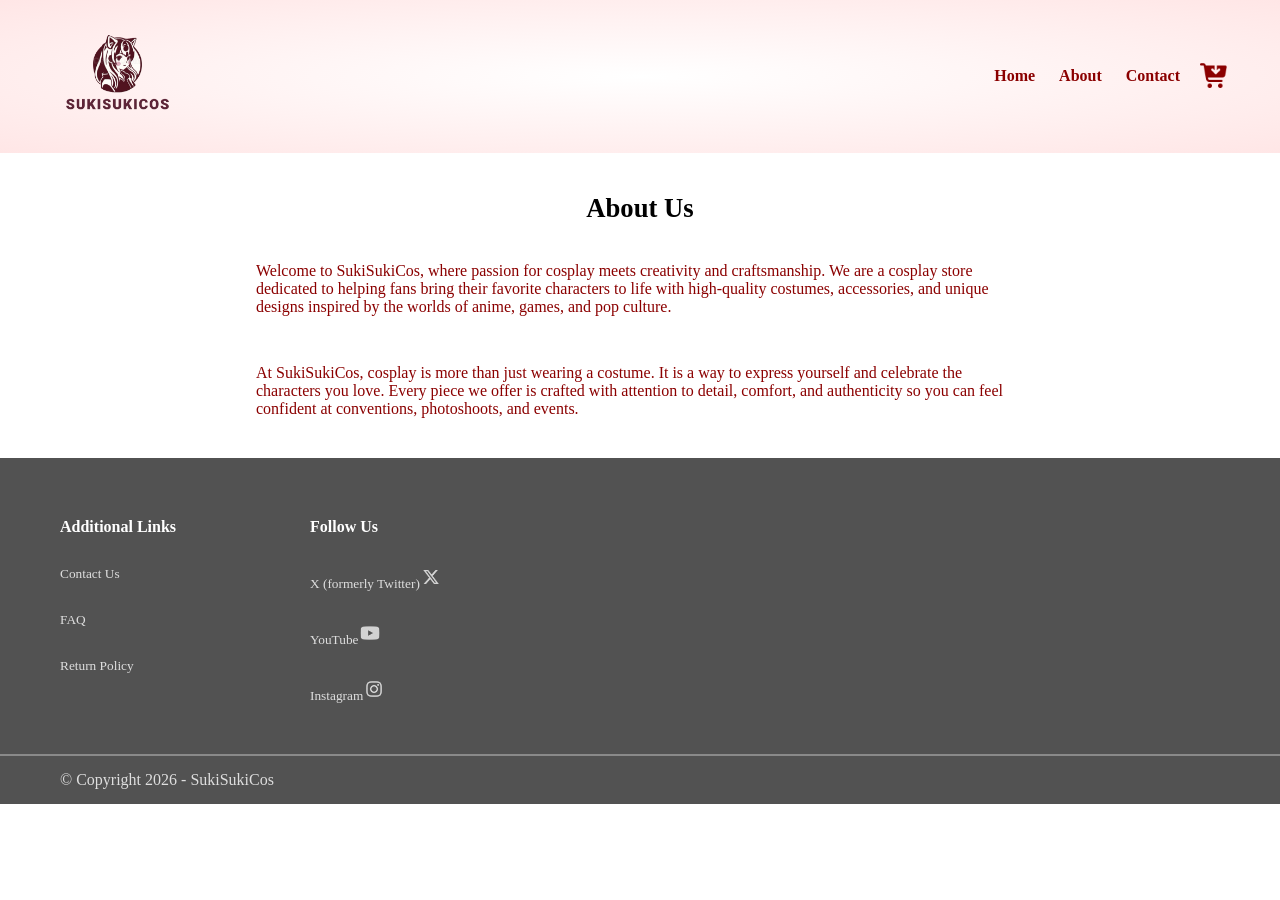
<file: SukiSukiCos/about.html>
<!DOCTYPE html>
<html lang="en">
<head>
	<meta charset="UTF-8">
	<!-- Set width of screen equal to device width, good for mobile -->
	<meta name="viewport" content="width=device-width, initial-scale=1.0">
	<title>SukiSukiCos Store</title>
	<link rel="stylesheet" href="stylesSukiCos.css">
	<script src="javascriptSuki.js" defer></script>
</head>

<!----------  Header Area -------->

<body>
	<div class="container">
		<div class="navigation">
			<div class="logo">
				<img src="images/logo.png" alt="Logo of SukiSukiCos" width="135px">
			</div>
			<nav>
				<ul id="menuItems">
					<li><a href="index.html">Home</a></li>
					<li><a href="about.html">About</a></li>
					<li><a href="contact.html">Contact</a></li>	
				</ul>
			</nav>
			<img src="images/cart.png" width="30px" height="30px" alt="image of cart">
			<img class="menu" src="images/menu.png" width="30px" height="30px" onclick="menutoggle()">
		</div>
	</div>
	
	<!--------- About -------->
	
	<div class="aboutPage col-2">
		<div class="aboutContainer">
			<h1>About Us</h1>
				<p class="aboutText">Welcome to SukiSukiCos, where passion for cosplay meets creativity 
				and craftsmanship. We are a cosplay store dedicated to helping fans bring their favorite 
				characters to life with high-quality costumes, accessories, and unique designs inspired 
				by the worlds of anime, games, and pop culture.</p>

				<br>

				<p class="aboutText">At SukiSukiCos, cosplay is more than just wearing a 
				costume. It is a way to express yourself and celebrate the characters you love. Every 
				piece we offer is crafted with attention to detail, comfort, and authenticity so you 
				can feel confident at conventions, photoshoots, and events.</p>
		</div>
	</div>
	
	
	<!------ Footer Section ----->
	
	<div class="footer">
		<div class="container-2">
			<div class="row-2">
				<div class="footer-col-1">
					<h3>Additional Links</h3>
					<ul>
						<li><a href="contact.html">Contact Us</a></li>
						<li><a href="https://dokidokicos.com/apps/help-center">FAQ</a></li>
						<li><a href="https://dokidokicos.com/pages/return-refund">Return Policy</a></li>
					</ul>
				</div>
				<div class="footer-col-2">
					<h3>Follow Us</h3>
					<ul class="socials">
						<li><a href="https://x.com/dokidokicostume" target="_blank">X (formerly Twitter)<img src="images/twitter.png" alt="X logo"></a></li>
						<li><a href="https://www.youtube.com/@dokidokicosplay1158" target="_blank">YouTube<img src="images/youtube.png" alt="YouTube logo"></a></li>
						<li><a href="https://www.instagram.com/dokidokicosplay_official/?hl=en" target="_blank">Instagram<img src="images/instagram.png" alt="Instagram logo"></a></li>
					</ul>
				</div>
			</div>
			<div class="row-3">
				<p class="line"></p>
			</div>
			<p class="copyright">&copy; Copyright 2026 - SukiSukiCos</p>
		</div>
	</div>
	
</body>
</html>
</file>
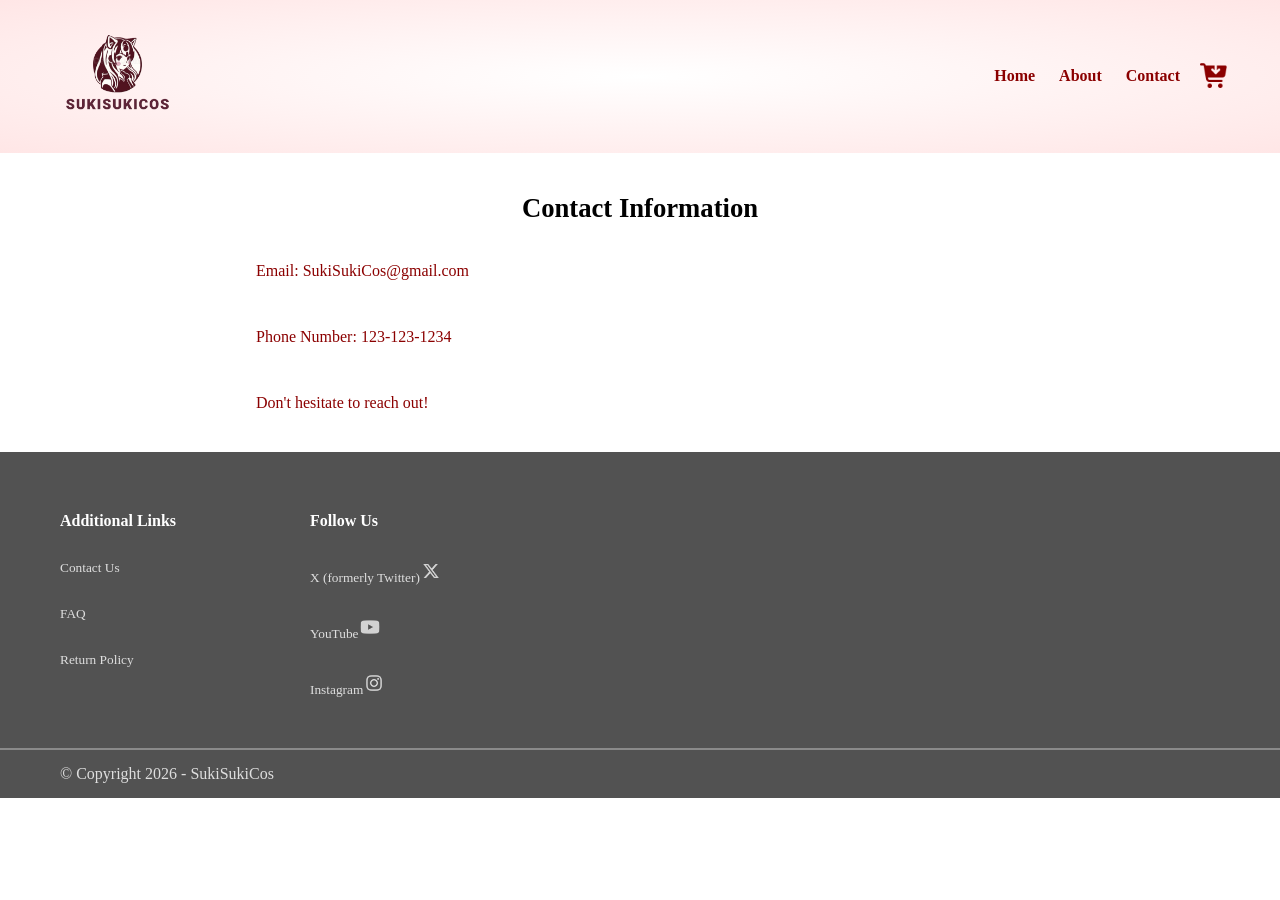
<file: SukiSukiCos/contact.html>
<!DOCTYPE html>
<html lang="en">
<head>
	<meta charset="UTF-8">
	<!-- Set width of screen equal to device width, good for mobile -->
	<meta name="viewport" content="width=device-width, initial-scale=1.0">
	<title>SukiSukiCos Store</title>
	<link rel="stylesheet" href="stylesSukiCos.css">
	<script src="javascriptSuki.js" defer></script>
</head>

<!----------  Header Area -------->

<body>
	<div class="container">
		<div class="navigation">
			<div class="logo">
				<img src="images/logo.png" alt="Logo of SukiSukiCos" width="135px">
			</div>
			<nav>
				<ul id="menuItems">
					<li><a href="index.html">Home</a></li>
					<li><a href="about.html">About</a></li>
					<li><a href="contact.html">Contact</a></li>	
				</ul>
			</nav>
			<img src="images/cart.png" width="30px" height="30px" alt="image of cart">
			<img class="menu" src="images/menu.png" width="30px" height="30px" onclick="menutoggle()">
		</div>
	</div>
	
	<!--------- Contact -------->
	
	<div class="aboutPage col-2">
		<div class="aboutContainer">
			<h1>Contact Information</h1>
				<p class="aboutText">Email: SukiSukiCos@gmail.com</p>

				<br>

				<p class="aboutText">Phone Number: 123-123-1234</p>
				
				<br>
				
				<p class="aboutText">Don't hesitate to reach out!</p>
		</div>
	</div>
	
	
	<!------ Footer Section ----->
	
	<div class="footer">
		<div class="container-2">
			<div class="row-2">
				<div class="footer-col-1">
					<h3>Additional Links</h3>
					<ul>
						<li><a href="contact.html">Contact Us</a></li>
						<li><a href="https://dokidokicos.com/apps/help-center">FAQ</a></li>
						<li><a href="https://dokidokicos.com/pages/return-refund">Return Policy</a></li>
					</ul>
				</div>
				<div class="footer-col-2">
					<h3>Follow Us</h3>
					<ul class="socials">
						<li><a href="https://x.com/dokidokicostume" target="_blank">X (formerly Twitter)<img src="images/twitter.png" alt="X logo"></a></li>
						<li><a href="https://www.youtube.com/@dokidokicosplay1158" target="_blank">YouTube<img src="images/youtube.png" alt="YouTube logo"></a></li>
						<li><a href="https://www.instagram.com/dokidokicosplay_official/?hl=en" target="_blank">Instagram<img src="images/instagram.png" alt="Instagram logo"></a></li>
					</ul>
				</div>
			</div>
			<div class="row-3">
				<p class="line"></p>
			</div>
			<p class="copyright">&copy; Copyright 2026 - SukiSukiCos</p>
		</div>
	</div>
	
</body>
</html>
</file>
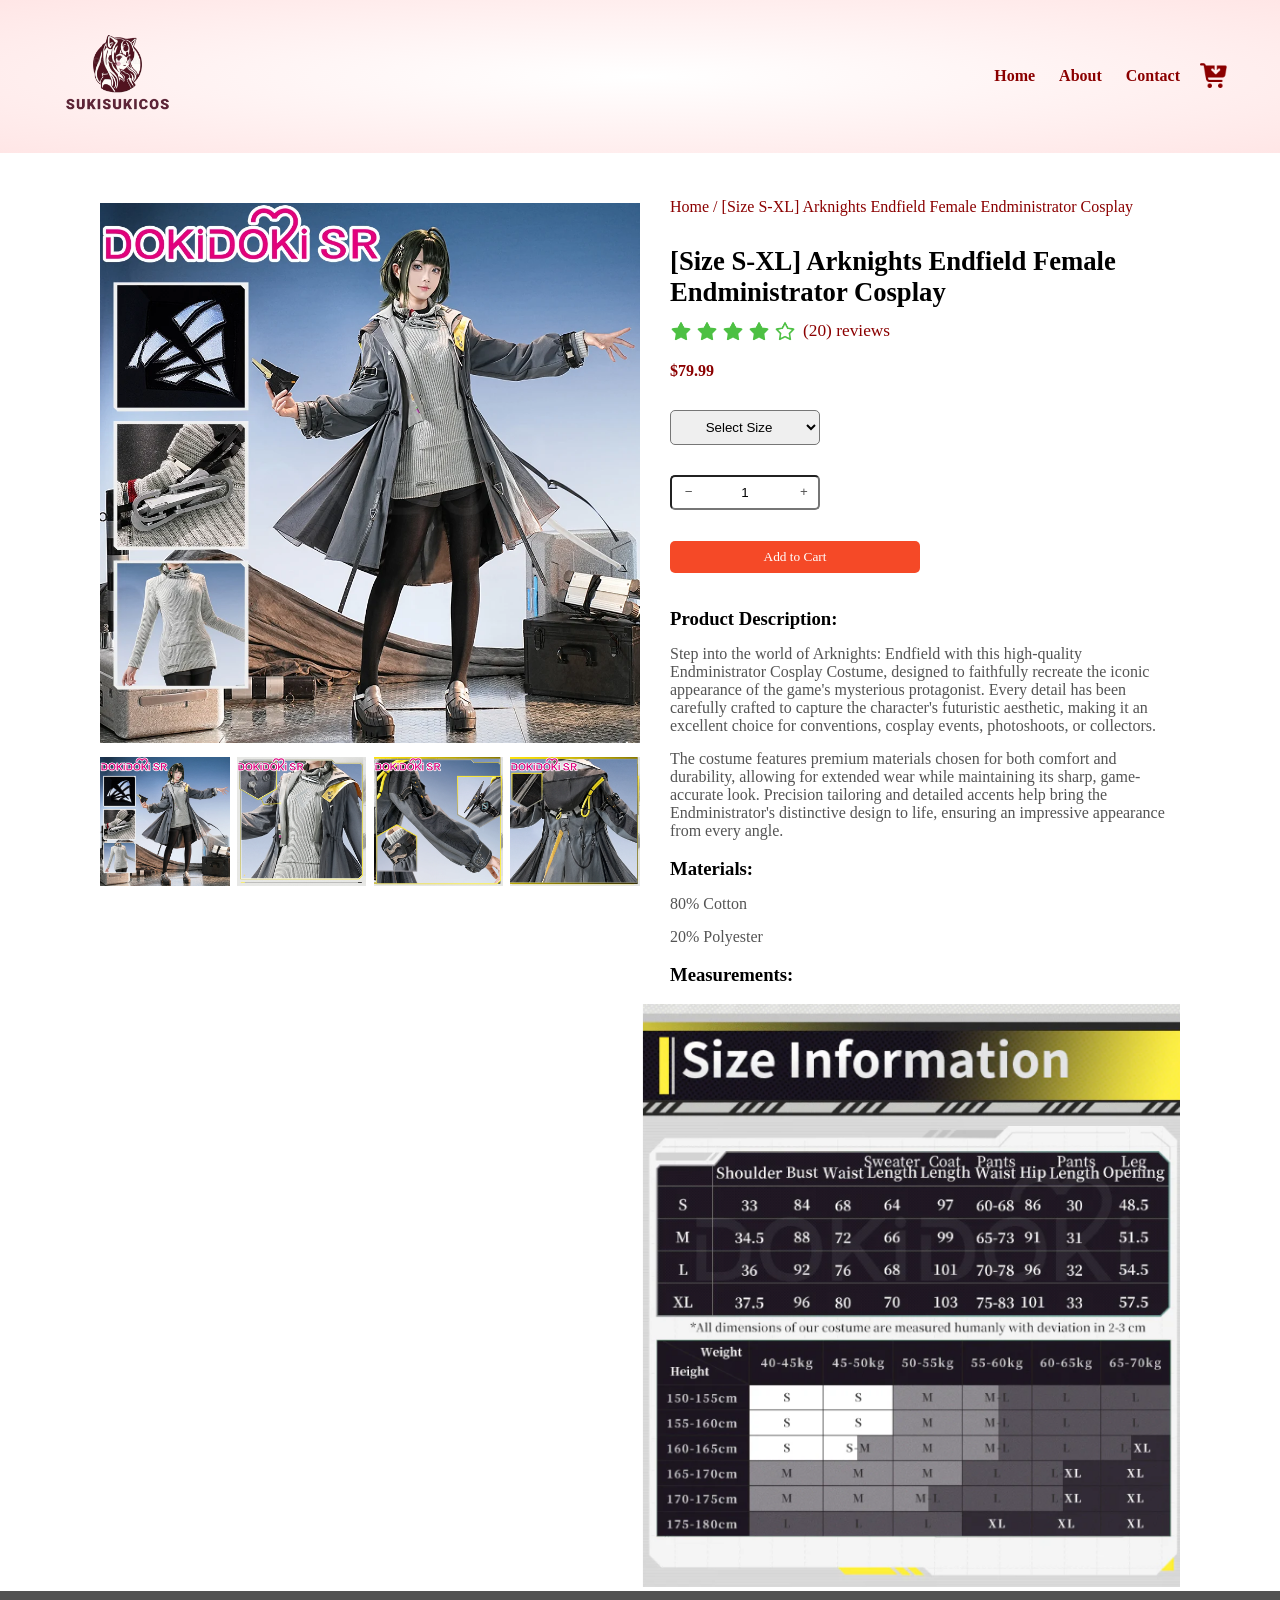
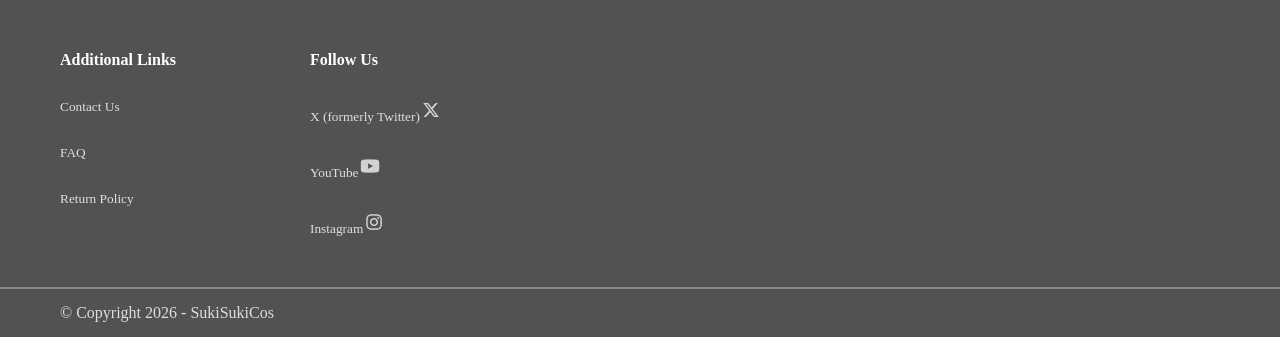
<file: SukiSukiCos/Product-1.html>
<!DOCTYPE html>
<html lang="en">
<head>
	<meta charset="UTF-8">
	<!-- Set width of screen equal to device width, good for mobile -->
	<meta name="viewport" content="width=device-width, initial-scale=1.0">
	<title>SukiSukiCos Store</title>
	<link rel="stylesheet" href="stylesSukiCos.css">
	<script src="javascriptSuki.js" defer></script>
</head>

<!----------  Header Area -------->

<body>
	<div class="container">
		<div class="navigation">
			<div class="logo">
				<img src="images/logo.png" alt="Logo of SukiSukiCos" width="135px">
			</div>
			<nav>
				<ul id="menuItems">
					<li><a href="index.html">Home</a></li>
					<li><a href="about.html">About</a></li>
					<li><a href="contact.html">Contact</a></li>	
				</ul>
			</nav>
			<img class="shoppingCart" id="shoppingCart" src="images/cart.png" width="30px" height="30px" alt="image of cart">
			<img class="menu" src="images/menu.png" width="30px" height="30px" onclick="menutoggle()">
		</div>
	</div>
	
	<!--------- Product Page Focus -------->
	
	<div class="small-container single-product">
		<div class="row">
			<div class="col-2">
				<img src="images/product1-1.png" width="100%" alt="Arknights Endmin Cosplay" class="mainImg" id="mainImg">
				
				<div class="imgSelectRow">
					<div class="imgSelectCol">
						<img src="images/product1-1.png" width="100%" alt="First cosplay image" class="subImg">
					</div>
					<div class="imgSelectCol">
						<img src="images/product1-2.png" width="100%" alt="Second cosplay image" class="subImg">
					</div>
					<div class="imgSelectCol">
						<img src="images/product1-3.png" width="100%" alt="Third cosplay image" class="subImg">
					</div>
					<div class="imgSelectCol">
						<img src="images/product1-4.png" width="100%" alt="Fourth cosplay image" class="subImg">
					</div>
				</div>
				
			</div>
			<div class="col-2 rightCol2">
				<p class="productNav">Home / [Size S-XL] Arknights Endfield Female Endministrator Cosplay</p>
				<h1 class="productTitle">[Size S-XL] Arknights Endfield Female Endministrator Cosplay</h1>
				<div class="rating">
					<div class="reviewFlex reviewFlex2">
						<div class="stars productStars">
							<img src="images/star-full.png" alt="full star">
							<img src="images/star-full.png" alt="full star">
							<img src="images/star-full.png" alt="full star">
							<img src="images/star-full.png" alt="full star">
							<img src="images/star-empty.png" alt="empty star">
						</div>
					<p class="reviewLabel">(20) reviews</p>
					</div>
				</div>
				<h4 class="productPrice">$79.99</h4>
				<select class="sizing">
					<option>Select Size</option>
					<option>X-Large</option>
					<option>Large</option>
					<option>Medium</option>
					<option>Small</option>
				</select>
				<input type="number" value="1" min="1" class="quantity" id="quantity">
					<div class="controls">
						<button type="button" onclick="quantity.stepUp()" class="plusButton">+</button>
						<button type="button" onclick="quantity.stepDown()" class="minusButton">−</button>
					</div>
				<br>
				<button type="submit" class="button" id="button">Add to Cart</button>
				<h3 class="desc">Product Description:</h3>
				<p class="productDescription">Step into the world of Arknights: Endfield with this high-quality Endministrator Cosplay Costume,
				designed to faithfully recreate the iconic appearance of the game's mysterious protagonist. Every 
				detail has been carefully crafted to capture the character's futuristic aesthetic, making it an excellent 
				choice for conventions, cosplay events, photoshoots, or collectors.</p>

				<p class="productDescription">The costume features premium materials chosen for both comfort and durability, allowing for extended 
				wear while maintaining its sharp, game-accurate look. Precision tailoring and detailed accents help bring 
				the Endministrator's distinctive design to life, ensuring an impressive appearance from every angle.</p>
				
				<br>
				
				<h3 class="desc">Materials:</h3>
				<p class="productDescription">80% Cotton</p>
				<p class="productDescription">20% Polyester</p>
				
				<br>
				
				<h3 class="desc">Measurements:</h3>
				
				<br>
				
				<img src="images/endminSize.png" alt="Endmin Size Chart" class="sizeChart">
			</div>
		</div>
	</div>
	
	<!------ Footer Section ----->
	
	<div class="footer">
		<div class="container-2">
			<div class="row-2">
				<div class="footer-col-1">
					<h3>Additional Links</h3>
					<ul>
						<li><a href="contact.html">Contact Us</a></li>
						<li><a href="https://dokidokicos.com/apps/help-center">FAQ</a></li>
						<li><a href="https://dokidokicos.com/pages/return-refund">Return Policy</a></li>
					</ul>
				</div>
				<div class="footer-col-2">
					<h3>Follow Us</h3>
					<ul class="socials">
						<li><a href="https://x.com/dokidokicostume" target="_blank">X (formerly Twitter)<img src="images/twitter.png" alt="X logo"></a></li>
						<li><a href="https://www.youtube.com/@dokidokicosplay1158" target="_blank">YouTube<img src="images/youtube.png" alt="YouTube logo"></a></li>
						<li><a href="https://www.instagram.com/dokidokicosplay_official/?hl=en" target="_blank">Instagram<img src="images/instagram.png" alt="Instagram logo"></a></li>
					</ul>
				</div>
			</div>
			<div class="row-3">
				<p class="line"></p>
			</div>
			<p class="copyright">&copy; Copyright 2026 - SukiSukiCos</p>
		</div>
	</div>
	
		<!-- Cart UNFORTUNATELY NOT FUNCTIONAL --->
	
	<div class="cartPage" id="cartPage">
		<h5 class="cartTitle">Cart</h5>
		<div class="cartProducts">
			<div class="cartBox">
				<img src="images/product1-1.png" class="cartImg">
				<div class="cartDetails">
					<h2 class="cartProductTitle">[Size S-XL] Arknights Endfield Female Endministrator Cosplay</h2>
					<span class="cartPrice" id="cartPrice">$84.99</span>
					<div class="cartQuantity">
						<input type="number" value="1" min="1" class="cartNum" id="cartNum">
						<div class="controls">
							<button type="button" onclick="cartNum.stepUp()" class="plusButton2">+</button>
							<button type="button" onclick="cartNum.stepDown()" class="minusButton2">−</button>
						</div>
					</div>
					<img src="images/trash.png" class="cartRemove" id="cartRemove">
				</div>
			</div>
			<div class="totals">
				<div class="totalLabel">Total</div>
				<div class="totalPrice" id="totalPrice">$84.99</div>
			</div>
		</div>
		<button class="buy" id="buy" onclick="purchased()">Confirm Purchase</button>
		<img src="images/close.png" class="closeCart" id="closeCart">
	</div>
	
</body>
</html>
</file>
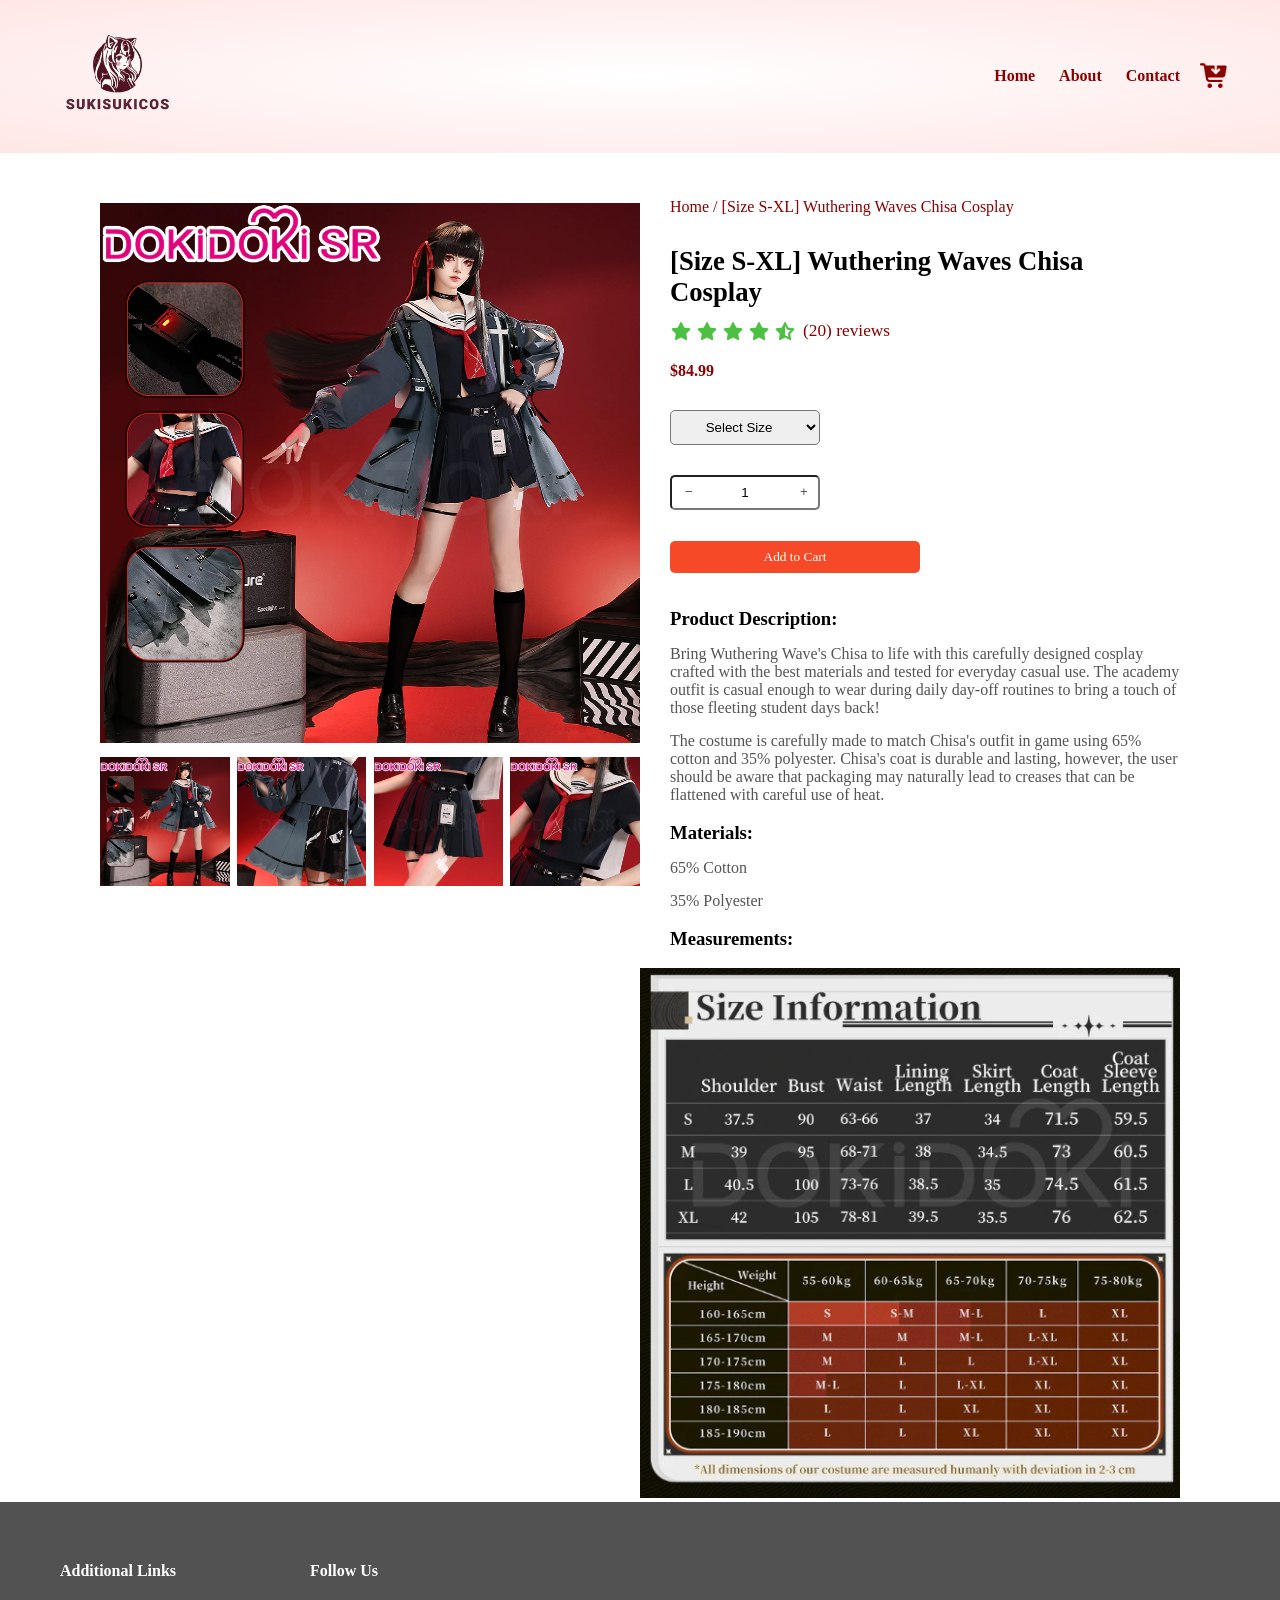
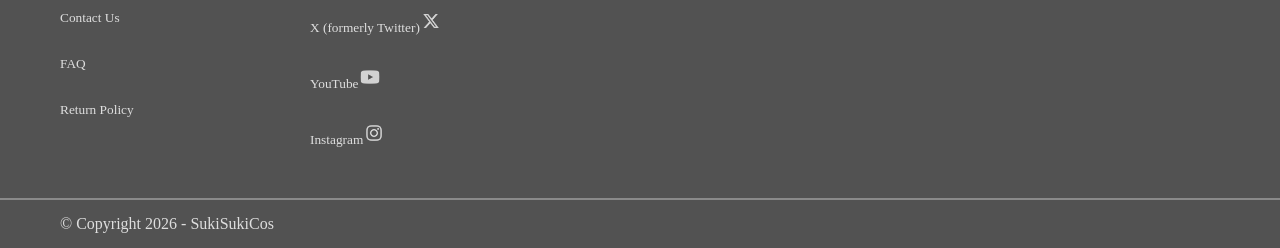
<file: SukiSukiCos/Product2.html>
<!DOCTYPE html>
<html lang="en">
<head>
	<meta charset="UTF-8">
	<!-- Set width of screen equal to device width, good for mobile -->
	<meta name="viewport" content="width=device-width, initial-scale=1.0">
	<title>SukiSukiCos Store</title>
	<link rel="stylesheet" href="stylesSukiCos.css">
	<script src="javascriptSuki.js" defer></script>
</head>

<!----------  Header Area -------->

<body>
	<div class="container">
		<div class="navigation">
			<div class="logo">
				<img src="images/logo.png" alt="Logo of SukiSukiCos" width="135px">
			</div>
			<nav>
				<ul id="menuItems">
					<li><a href="index.html">Home</a></li>
					<li><a href="about.html">About</a></li>
					<li><a href="contact.html">Contact</a></li>	
				</ul>
			</nav>
			<img class="shoppingCart" id="shoppingCart" src="images/cart.png" width="30px" height="30px" alt="image of cart">
			<img class="menu" src="images/menu.png" width="30px" height="30px" onclick="menutoggle()">
		</div>
	</div>
	
	<!--------- Product Page Focus -------->
	
	<div class="small-container single-product">
		<div class="row">
			<div class="col-2">
				<img src="images/product2-1.png" width="100%" alt="Wuwa Chisa Cosplay" class="mainImg" id="mainImg">
				
				<div class="imgSelectRow">
					<div class="imgSelectCol">
						<img src="images/product2-1.png" width="100%" alt="First cosplay image" class="subImg">
					</div>
					<div class="imgSelectCol">
						<img src="images/product2-2.png" width="100%" alt="Second cosplay image" class="subImg">
					</div>
					<div class="imgSelectCol">
						<img src="images/product2-3.png" width="100%" alt="Third cosplay image" class="subImg">
					</div>
					<div class="imgSelectCol">
						<img src="images/product2-4.png" width="100%" alt="Fourth cosplay image" class="subImg">
					</div>
				</div>
				
			</div>
			<div class="col-2 rightCol2">
				<p class="productNav">Home / [Size S-XL] Wuthering Waves Chisa Cosplay</p>
				<h1 class="productTitle">[Size S-XL] Wuthering Waves Chisa Cosplay</h1>
				<div class="rating">
					<div class="reviewFlex reviewFlex2">
						<div class="stars productStars">
							<img src="images/star-full.png" alt="full star">
							<img src="images/star-full.png" alt="full star">
							<img src="images/star-full.png" alt="full star">
							<img src="images/star-full.png" alt="full star">
							<img src="images/star-half.png" alt="half star">
						</div>
					<p class="reviewLabel">(20) reviews</p>
					</div>
				</div>
				<h4 class="productPrice">$84.99</h4>
				<select class="sizing">
					<option>Select Size</option>
					<option>X-Large</option>
					<option>Large</option>
					<option>Medium</option>
					<option>Small</option>
				</select>
				<input type="number" value="1" min="1" class="quantity" id="quantity">
					<div class="controls">
						<button type="button" onclick="quantity.stepUp()" class="plusButton">+</button>
						<button type="button" onclick="quantity.stepDown()" class="minusButton">−</button>
					</div>
				<br>
				<button type="submit" class="button" id="button">Add to Cart</button>
				<h3 class="desc">Product Description:</h3>
				<p class="productDescription">Bring Wuthering Wave's Chisa to life with this carefully designed cosplay crafted with
				the best materials and tested for everyday casual use. The academy outfit is casual enough to wear during daily day-off
				routines to bring a touch of those fleeting student days back!</p>

				<p class="productDescription">The costume is carefully made to match Chisa's outfit in game using 65% cotton and 35%
				polyester. Chisa's coat is durable and lasting, however, the user should be aware that packaging may naturally lead
				to creases that can be flattened with careful use of heat. </p>
				
				<br>
				
				<h3 class="desc">Materials:</h3>
				<p class="productDescription">65% Cotton</p>
				<p class="productDescription">35% Polyester</p>
				
				<br>
				
				<h3 class="desc">Measurements:</h3>
				
				<br>
				
				<img src="images/chisaSize.png" alt="Chisa Size Chart" class="sizeChart">
			</div>
		</div>
	</div>
	
	<!------ Footer Section ----->
	
	<div class="footer">
		<div class="container-2">
			<div class="row-2">
				<div class="footer-col-1">
					<h3>Additional Links</h3>
					<ul>
						<li><a href="contact.html">Contact Us</a></li>
						<li><a href="https://dokidokicos.com/apps/help-center">FAQ</a></li>
						<li><a href="https://dokidokicos.com/pages/return-refund">Return Policy</a></li>
					</ul>
				</div>
				<div class="footer-col-2">
					<h3>Follow Us</h3>
					<ul class="socials">
						<li><a href="https://x.com/dokidokicostume" target="_blank">X (formerly Twitter)<img src="images/twitter.png" alt="X logo"></a></li>
						<li><a href="https://www.youtube.com/@dokidokicosplay1158" target="_blank">YouTube<img src="images/youtube.png" alt="YouTube logo"></a></li>
						<li><a href="https://www.instagram.com/dokidokicosplay_official/?hl=en" target="_blank">Instagram<img src="images/instagram.png" alt="Instagram logo"></a></li>
					</ul>
				</div>
			</div>
			<div class="row-3">
				<p class="line"></p>
			</div>
			<p class="copyright">&copy; Copyright 2026 - SukiSukiCos</p>
		</div>
	</div>
	
		<!-- Cart UNFORTUNATELY NOT FUNCTIONAL --->
	
	<div class="cartPage" id="cartPage">
		<h5 class="cartTitle">Cart</h5>
		<div class="cartProducts">
			<div class="cartBox">
				<img src="images/product1-1.png" class="cartImg">
				<div class="cartDetails">
					<h2 class="cartProductTitle">[Size S-XL] Arknights Endfield Female Endministrator Cosplay</h2>
					<span class="cartPrice" id="cartPrice">$84.99</span>
					<div class="cartQuantity">
						<input type="number" value="1" min="1" class="cartNum" id="cartNum">
						<div class="controls">
							<button type="button" onclick="cartNum.stepUp()" class="plusButton2">+</button>
							<button type="button" onclick="cartNum.stepDown()" class="minusButton2">−</button>
						</div>
					</div>
					<img src="images/trash.png" class="cartRemove" id="cartRemove">
				</div>
			</div>
			<div class="totals">
				<div class="totalLabel">Total</div>
				<div class="totalPrice" id="totalPrice">$84.99</div>
			</div>
		</div>
		<button class="buy" id="buy" onclick="purchased()">Confirm Purchase</button>
		<img src="images/close.png" class="closeCart" id="closeCart">
	</div>
	
</body>
</html>
</file>
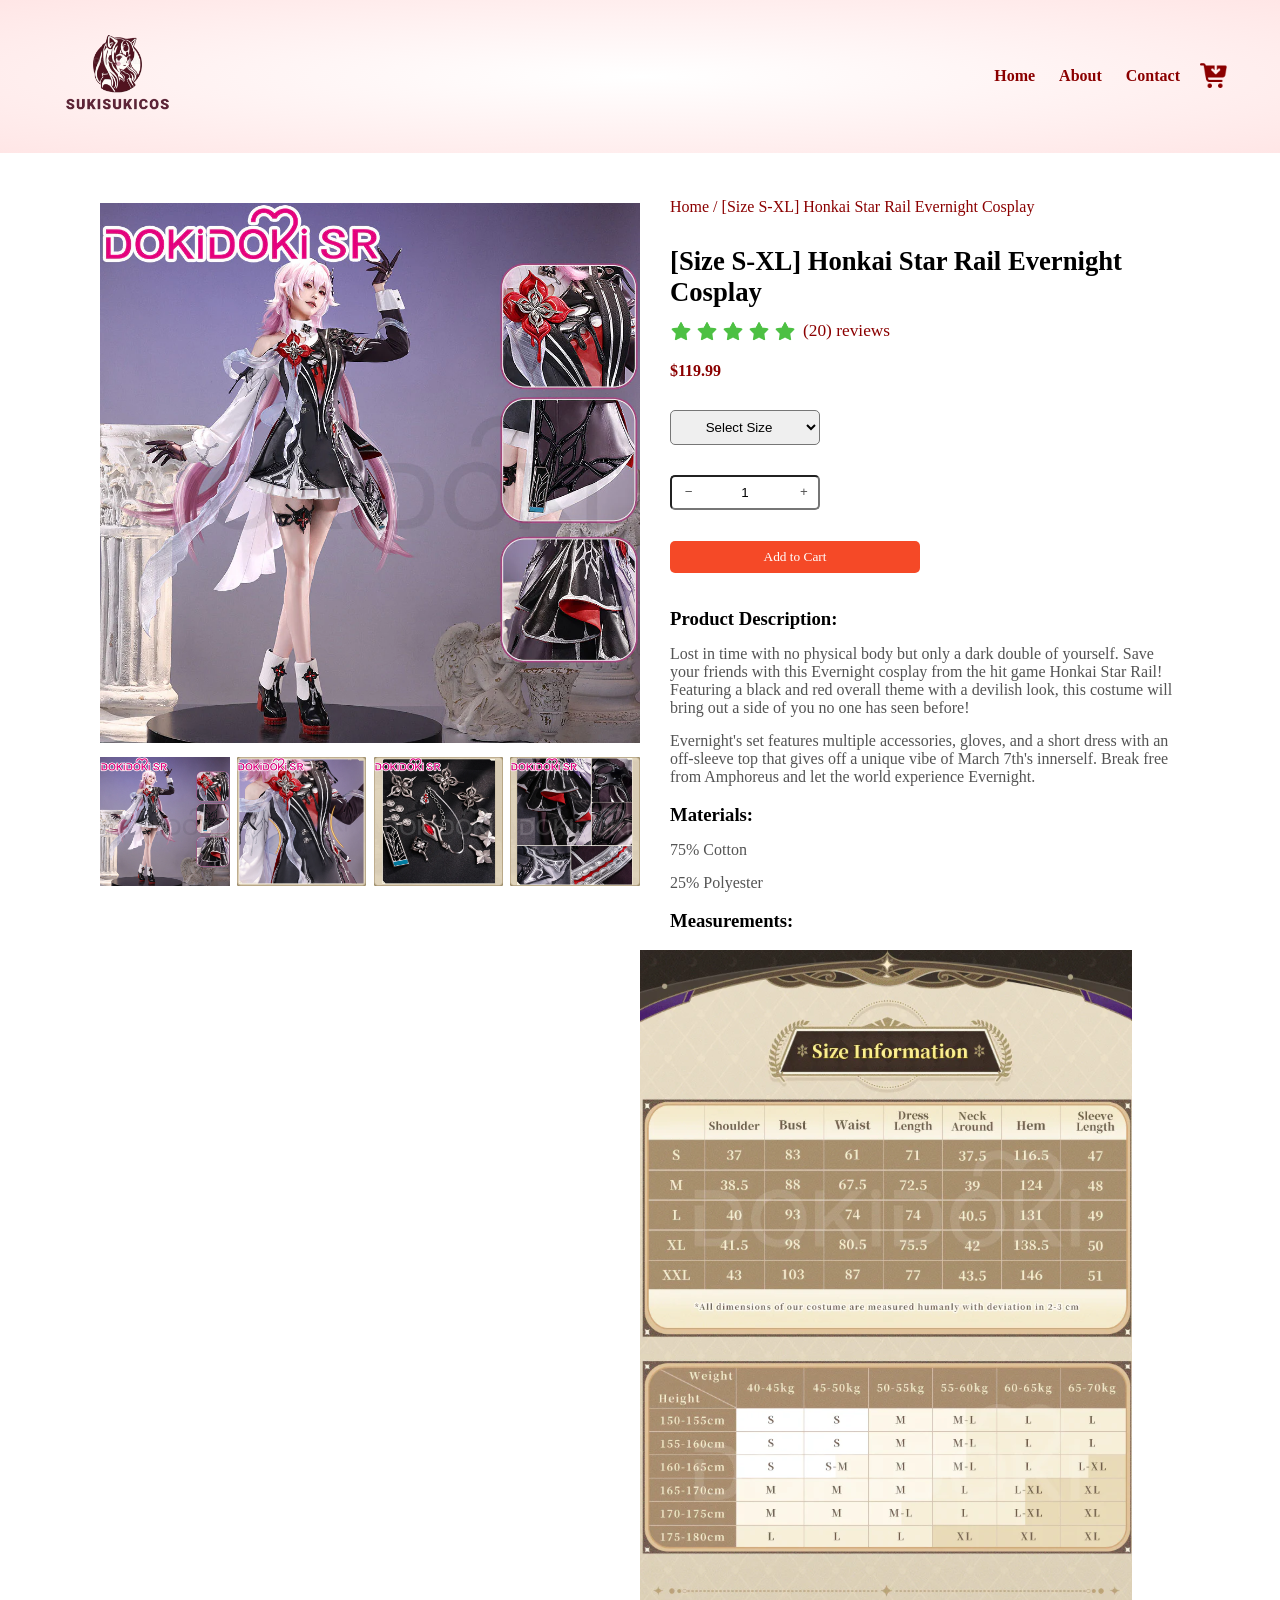
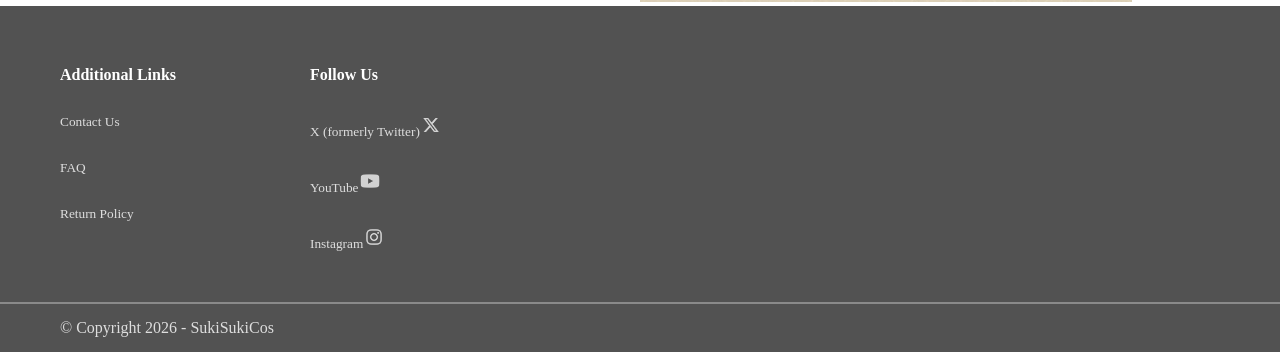
<file: SukiSukiCos/Product3.html>
<!DOCTYPE html>
<html lang="en">
<head>
	<meta charset="UTF-8">
	<!-- Set width of screen equal to device width, good for mobile -->
	<meta name="viewport" content="width=device-width, initial-scale=1.0">
	<title>SukiSukiCos Store</title>
	<link rel="stylesheet" href="stylesSukiCos.css">
	<script src="javascriptSuki.js" defer></script>
</head>

<!----------  Header Area -------->

<body>
	<div class="container">
		<div class="navigation">
			<div class="logo">
				<img src="images/logo.png" alt="Logo of SukiSukiCos" width="135px">
			</div>
			<nav>
				<ul id="menuItems">
					<li><a href="index.html">Home</a></li>
					<li><a href="about.html">About</a></li>
					<li><a href="contact.html">Contact</a></li>	
				</ul>
			</nav>
			<img class="shoppingCart" id="shoppingCart" src="images/cart.png" width="30px" height="30px" alt="image of cart">
			<img class="menu" src="images/menu.png" width="30px" height="30px" onclick="menutoggle()">
		</div>
	</div>
	
	<!--------- Product Page Focus -------->
	
	<div class="small-container single-product">
		<div class="row">
			<div class="col-2">
				<img src="images/product3-1.png" width="100%" alt="HSR Evernight Cosplay" class="mainImg" id="mainImg">
				
				<div class="imgSelectRow">
					<div class="imgSelectCol">
						<img src="images/product3-1.png" width="100%" alt="First cosplay image" class="subImg">
					</div>
					<div class="imgSelectCol">
						<img src="images/product3-2.png" width="100%" alt="Second cosplay image" class="subImg">
					</div>
					<div class="imgSelectCol">
						<img src="images/product3-3.png" width="100%" alt="Third cosplay image" class="subImg">
					</div>
					<div class="imgSelectCol">
						<img src="images/product3-4.png" width="100%" alt="Fourth cosplay image" class="subImg">
					</div>
				</div>
				
			</div>
			<div class="col-2 rightCol2">
				<p class="productNav">Home / [Size S-XL] Honkai Star Rail Evernight Cosplay</p>
				<h1 class="productTitle">[Size S-XL] Honkai Star Rail Evernight Cosplay</h1>
				<div class="rating">
					<div class="reviewFlex reviewFlex2">
						<div class="stars productStars">
							<img src="images/star-full.png" alt="full star">
							<img src="images/star-full.png" alt="full star">
							<img src="images/star-full.png" alt="full star">
							<img src="images/star-full.png" alt="full star">
							<img src="images/star-full.png" alt="full star">
						</div>
					<p class="reviewLabel">(20) reviews</p>
					</div>
				</div>
				<h4 class="productPrice">$119.99</h4>
				<select class="sizing">
					<option>Select Size</option>
					<option>X-Large</option>
					<option>Large</option>
					<option>Medium</option>
					<option>Small</option>
				</select>
				<input type="number" value="1" min="1" class="quantity" id="quantity">
					<div class="controls">
						<button type="button" onclick="quantity.stepUp()" class="plusButton">+</button>
						<button type="button" onclick="quantity.stepDown()" class="minusButton">−</button>
					</div>
				<br>
				<button type="submit" class="button" id="button">Add to Cart</button>
				<h3 class="desc">Product Description:</h3>
				<p class="productDescription">Lost in time with no physical body but only a dark double of yourself. Save your friends with this
				Evernight cosplay from the hit game Honkai Star Rail! Featuring a black and red overall theme with a devilish look, this costume
				will bring out a side of you no one has seen before!</p>

				<p class="productDescription">Evernight's set features multiple accessories, gloves, and a short dress with an off-sleeve top that
				gives off a unique vibe of March 7th's innerself. Break free from Amphoreus and let the world experience Evernight.</p>
				
				<br>
				
				<h3 class="desc">Materials:</h3>
				<p class="productDescription">75% Cotton</p>
				<p class="productDescription">25% Polyester</p>
				
				<br>
				
				<h3 class="desc">Measurements:</h3>
				
				<br>
				
				<img src="images/evernightSize.png" alt="Evernight Size Chart" class="sizeChart">
			</div>
		</div>
	</div>
	
	<!------ Footer Section ----->
	
	<div class="footer">
		<div class="container-2">
			<div class="row-2">
				<div class="footer-col-1">
					<h3>Additional Links</h3>
					<ul>
						<li><a href="contact.html">Contact Us</a></li>
						<li><a href="https://dokidokicos.com/apps/help-center">FAQ</a></li>
						<li><a href="https://dokidokicos.com/pages/return-refund">Return Policy</a></li>
					</ul>
				</div>
				<div class="footer-col-2">
					<h3>Follow Us</h3>
					<ul class="socials">
						<li><a href="https://x.com/dokidokicostume" target="_blank">X (formerly Twitter)<img src="images/twitter.png" alt="X logo"></a></li>
						<li><a href="https://www.youtube.com/@dokidokicosplay1158" target="_blank">YouTube<img src="images/youtube.png" alt="YouTube logo"></a></li>
						<li><a href="https://www.instagram.com/dokidokicosplay_official/?hl=en" target="_blank">Instagram<img src="images/instagram.png" alt="Instagram logo"></a></li>
					</ul>
				</div>
			</div>
			<div class="row-3">
				<p class="line"></p>
			</div>
			<p class="copyright">&copy; Copyright 2026 - SukiSukiCos</p>
		</div>
	</div>
	
		<!-- Cart UNFORTUNATELY NOT FUNCTIONAL --->
	
	<div class="cartPage" id="cartPage">
		<h5 class="cartTitle">Cart</h5>
		<div class="cartProducts">
			<div class="cartBox">
				<img src="images/product1-1.png" class="cartImg">
				<div class="cartDetails">
					<h2 class="cartProductTitle">[Size S-XL] Arknights Endfield Female Endministrator Cosplay</h2>
					<span class="cartPrice" id="cartPrice">$84.99</span>
					<div class="cartQuantity">
						<input type="number" value="1" min="1" class="cartNum" id="cartNum">
						<div class="controls">
							<button type="button" onclick="cartNum.stepUp()" class="plusButton2">+</button>
							<button type="button" onclick="cartNum.stepDown()" class="minusButton2">−</button>
						</div>
					</div>
					<img src="images/trash.png" class="cartRemove" id="cartRemove">
				</div>
			</div>
			<div class="totals">
				<div class="totalLabel">Total</div>
				<div class="totalPrice" id="totalPrice">$84.99</div>
			</div>
		</div>
		<button class="buy" id="buy" onclick="purchased()">Confirm Purchase</button>
		<img src="images/close.png" class="closeCart" id="closeCart">
	</div>
	
</body>
</html>
</file>
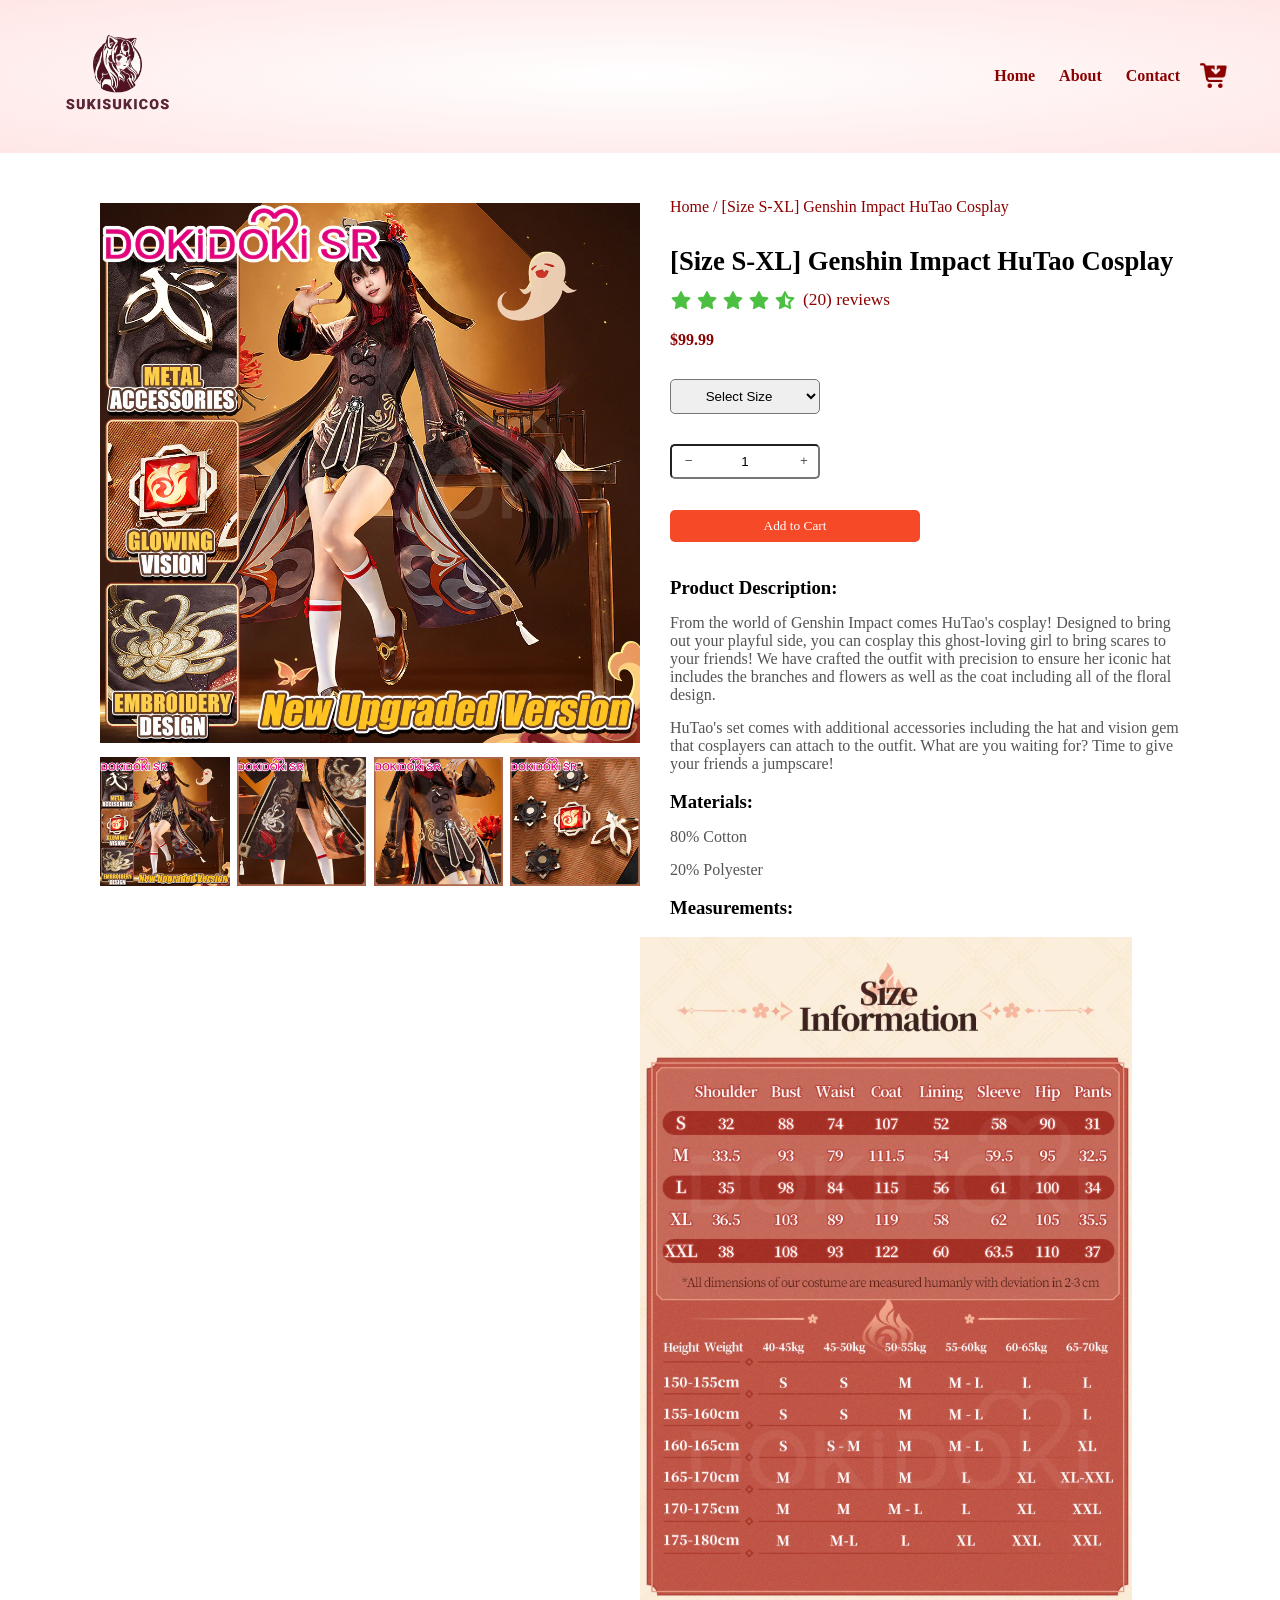
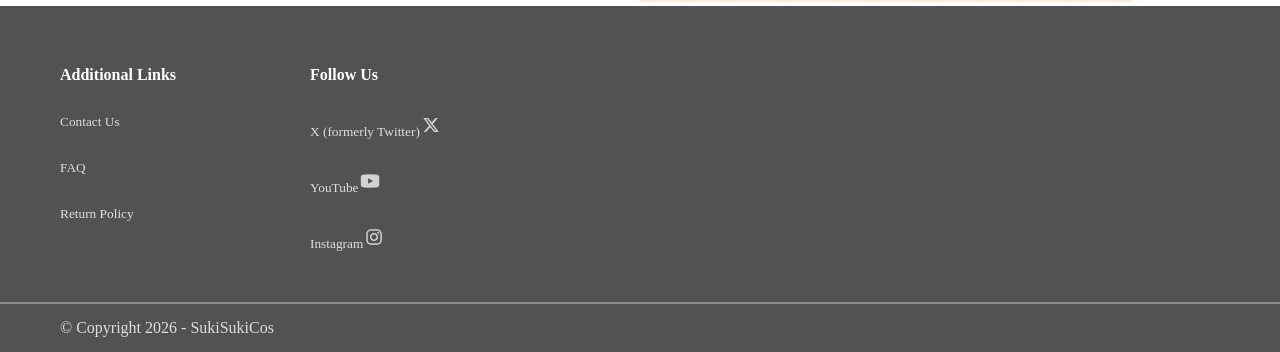
<file: SukiSukiCos/Product4.html>
<!DOCTYPE html>
<html lang="en">
<head>
	<meta charset="UTF-8">
	<!-- Set width of screen equal to device width, good for mobile -->
	<meta name="viewport" content="width=device-width, initial-scale=1.0">
	<title>SukiSukiCos Store</title>
	<link rel="stylesheet" href="stylesSukiCos.css">
	<script src="javascriptSuki.js" defer></script>
</head>

<!----------  Header Area -------->

<body>
	<div class="container">
		<div class="navigation">
			<div class="logo">
				<img src="images/logo.png" alt="Logo of SukiSukiCos" width="135px">
			</div>
			<nav>
				<ul id="menuItems">
					<li><a href="index.html">Home</a></li>
					<li><a href="about.html">About</a></li>
					<li><a href="contact.html">Contact</a></li>	
				</ul>
			</nav>
			<img class="shoppingCart" id="shoppingCart" src="images/cart.png" width="30px" height="30px" alt="image of cart">
			<img class="menu" src="images/menu.png" width="30px" height="30px" onclick="menutoggle()">
		</div>
	</div>
	
	<!--------- Product Page Focus -------->
	
	<div class="small-container single-product">
		<div class="row">
			<div class="col-2">
				<img src="images/product4-1.png" width="100%" alt="Genshin Impact HuTao Cosplay" class="mainImg" id="mainImg">
				
				<div class="imgSelectRow">
					<div class="imgSelectCol">
						<img src="images/product4-1.png" width="100%" alt="First cosplay image" class="subImg">
					</div>
					<div class="imgSelectCol">
						<img src="images/product4-2.png" width="100%" alt="Second cosplay image" class="subImg">
					</div>
					<div class="imgSelectCol">
						<img src="images/product4-3.png" width="100%" alt="Third cosplay image" class="subImg">
					</div>
					<div class="imgSelectCol">
						<img src="images/product4-4.png" width="100%" alt="Fourth cosplay image" class="subImg">
					</div>
				</div>
				
			</div>
			<div class="col-2 rightCol2">
				<p class="productNav">Home / [Size S-XL] Genshin Impact HuTao Cosplay</p>
				<h1 class="productTitle">[Size S-XL] Genshin Impact HuTao Cosplay</h1>
				<div class="rating">
					<div class="reviewFlex reviewFlex2">
						<div class="stars productStars">
							<img src="images/star-full.png" alt="full star">
							<img src="images/star-full.png" alt="full star">
							<img src="images/star-full.png" alt="full star">
							<img src="images/star-full.png" alt="full star">
							<img src="images/star-half.png" alt="half star">
						</div>
					<p class="reviewLabel">(20) reviews</p>
					</div>
				</div>
				<h4 class="productPrice">$99.99</h4>
				<select class="sizing">
					<option>Select Size</option>
					<option>X-Large</option>
					<option>Large</option>
					<option>Medium</option>
					<option>Small</option>
				</select>
				<input type="number" value="1" min="1" class="quantity" id="quantity">
					<div class="controls">
						<button type="button" onclick="quantity.stepUp()" class="plusButton">+</button>
						<button type="button" onclick="quantity.stepDown()" class="minusButton">−</button>
					</div>
				<br>
				<button type="submit" class="button" id="button">Add to Cart</button>
				<h3 class="desc">Product Description:</h3>
				<p class="productDescription">From the world of Genshin Impact comes HuTao's cosplay! Designed to bring out your playful side,
				you can cosplay this ghost-loving girl to bring scares to your friends! We have crafted the outfit with precision to ensure her
				iconic hat includes the branches and flowers as well as the coat including all of the floral design.</p>

				<p class="productDescription">HuTao's set comes with additional accessories including the hat and vision gem that cosplayers
				can attach to the outfit. What are you waiting for? Time to give your friends a jumpscare!</p>
				
				<br>
				
				<h3 class="desc">Materials:</h3>
				<p class="productDescription">80% Cotton</p>
				<p class="productDescription">20% Polyester</p>
				
				<br>
				
				<h3 class="desc">Measurements:</h3>
				
				<br>
				
				<img src="images/hutaoSize.png" alt="HuTao Size Chart" class="sizeChart">
			</div>
		</div>
	</div>
	
	<!------ Footer Section ----->
	
	<div class="footer">
		<div class="container-2">
			<div class="row-2">
				<div class="footer-col-1">
					<h3>Additional Links</h3>
					<ul>
						<li><a href="contact.html">Contact Us</a></li>
						<li><a href="https://dokidokicos.com/apps/help-center">FAQ</a></li>
						<li><a href="https://dokidokicos.com/pages/return-refund">Return Policy</a></li>
					</ul>
				</div>
				<div class="footer-col-2">
					<h3>Follow Us</h3>
					<ul class="socials">
						<li><a href="https://x.com/dokidokicostume" target="_blank">X (formerly Twitter)<img src="images/twitter.png" alt="X logo"></a></li>
						<li><a href="https://www.youtube.com/@dokidokicosplay1158" target="_blank">YouTube<img src="images/youtube.png" alt="YouTube logo"></a></li>
						<li><a href="https://www.instagram.com/dokidokicosplay_official/?hl=en" target="_blank">Instagram<img src="images/instagram.png" alt="Instagram logo"></a></li>
					</ul>
				</div>
			</div>
			<div class="row-3">
				<p class="line"></p>
			</div>
			<p class="copyright">&copy; Copyright 2026 - SukiSukiCos</p>
		</div>
	</div>
	
		<!-- Cart UNFORTUNATELY NOT FUNCTIONAL --->
	
	<div class="cartPage" id="cartPage">
		<h5 class="cartTitle">Cart</h5>
		<div class="cartProducts">
			<div class="cartBox">
				<img src="images/product1-1.png" class="cartImg">
				<div class="cartDetails">
					<h2 class="cartProductTitle">[Size S-XL] Arknights Endfield Female Endministrator Cosplay</h2>
					<span class="cartPrice" id="cartPrice">$84.99</span>
					<div class="cartQuantity">
						<input type="number" value="1" min="1" class="cartNum" id="cartNum">
						<div class="controls">
							<button type="button" onclick="cartNum.stepUp()" class="plusButton2">+</button>
							<button type="button" onclick="cartNum.stepDown()" class="minusButton2">−</button>
						</div>
					</div>
					<img src="images/trash.png" class="cartRemove" id="cartRemove">
				</div>
			</div>
			<div class="totals">
				<div class="totalLabel">Total</div>
				<div class="totalPrice" id="totalPrice">$84.99</div>
			</div>
		</div>
		<button class="buy" id="buy" onclick="purchased()">Confirm Purchase</button>
		<img src="images/close.png" class="closeCart" id="closeCart">
	</div>
	
</body>
</html>
</file>
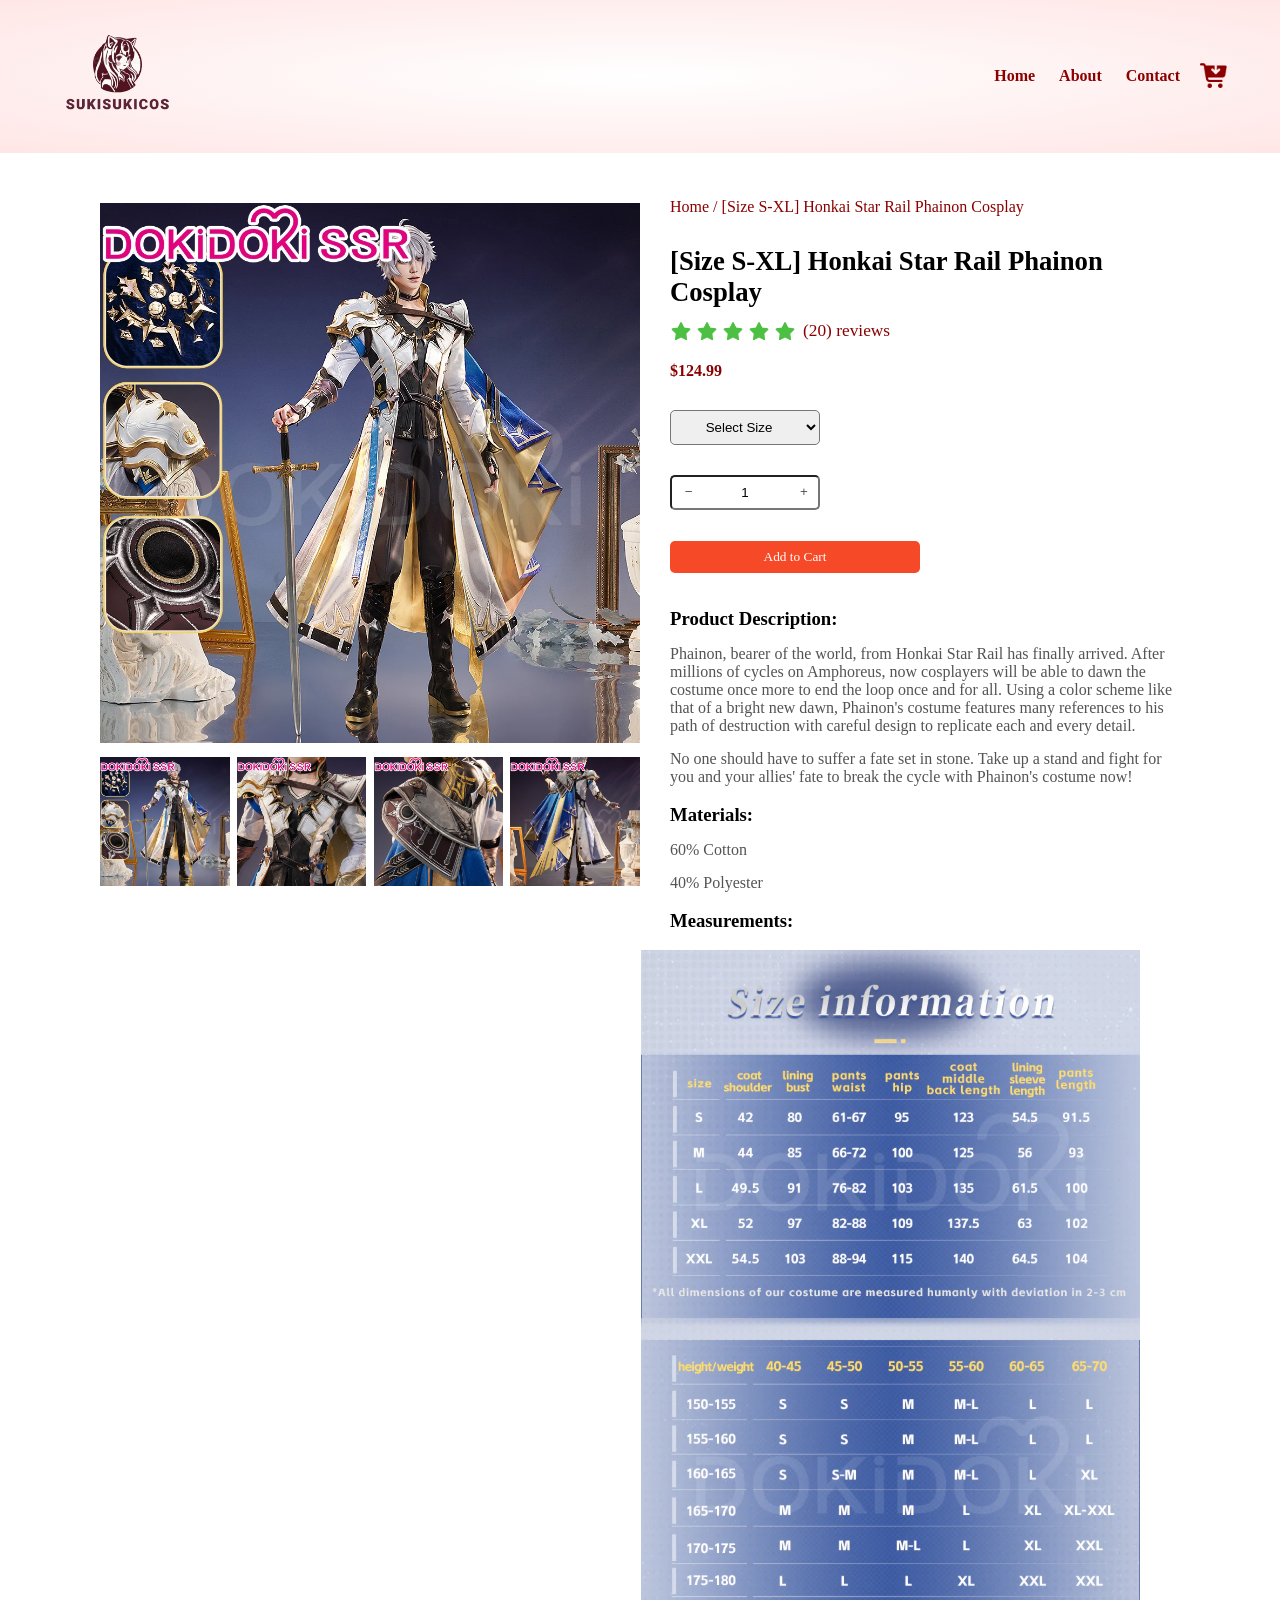
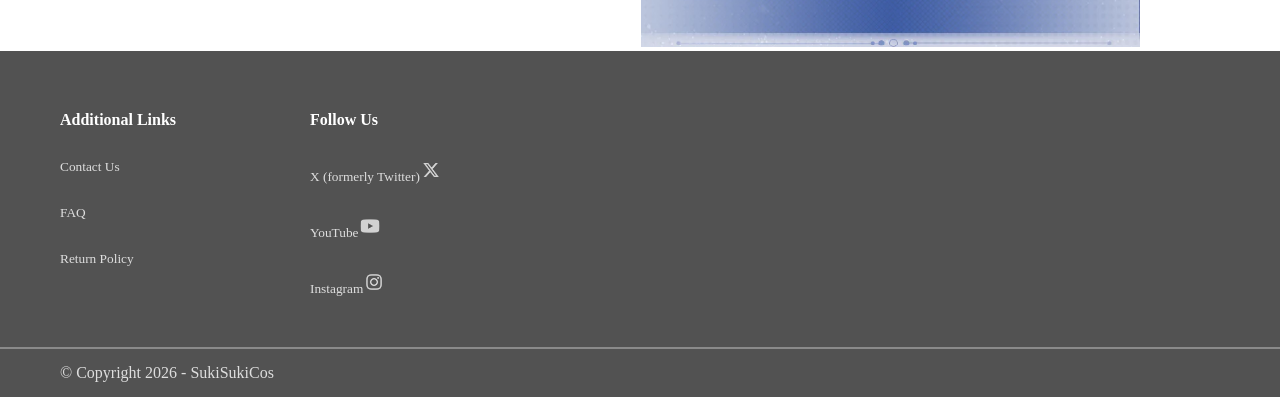
<file: SukiSukiCos/Product5.html>
<!DOCTYPE html>
<html lang="en">
<head>
	<meta charset="UTF-8">
	<!-- Set width of screen equal to device width, good for mobile -->
	<meta name="viewport" content="width=device-width, initial-scale=1.0">
	<title>SukiSukiCos Store</title>
	<link rel="stylesheet" href="stylesSukiCos.css">
	<script src="javascriptSuki.js" defer></script>
</head>

<!----------  Header Area -------->

<body>
	<div class="container">
		<div class="navigation">
			<div class="logo">
				<img src="images/logo.png" alt="Logo of SukiSukiCos" width="135px">
			</div>
			<nav>
				<ul id="menuItems">
					<li><a href="index.html">Home</a></li>
					<li><a href="about.html">About</a></li>
					<li><a href="contact.html">Contact</a></li>		
				</ul>
			</nav>
			<img class="shoppingCart" id="shoppingCart" src="images/cart.png" width="30px" height="30px" alt="image of cart">
			<img class="menu" src="images/menu.png" width="30px" height="30px" onclick="menutoggle()">
		</div>
	</div>
	
	<!--------- Product Page Focus -------->
	
	<div class="small-container single-product">
		<div class="row">
			<div class="col-2">
				<img src="images/product5-1.png" width="100%" alt="HSR Phainon Cosplay" class="mainImg" id="mainImg">
				
				<div class="imgSelectRow">
					<div class="imgSelectCol">
						<img src="images/product5-1.png" width="100%" alt="First cosplay image" class="subImg">
					</div>
					<div class="imgSelectCol">
						<img src="images/product5-2.png" width="100%" alt="Second cosplay image" class="subImg">
					</div>
					<div class="imgSelectCol">
						<img src="images/product5-3.png" width="100%" alt="Third cosplay image" class="subImg">
					</div>
					<div class="imgSelectCol">
						<img src="images/product5-4.png" width="100%" alt="Fourth cosplay image" class="subImg">
					</div>
				</div>
				
			</div>
			<div class="col-2 rightCol2">
				<p class="productNav">Home / [Size S-XL] Honkai Star Rail Phainon Cosplay</p>
				<h1 class="productTitle">[Size S-XL] Honkai Star Rail Phainon Cosplay</h1>
				<div class="rating">
					<div class="reviewFlex reviewFlex2">
						<div class="stars productStars">
							<img src="images/star-full.png" alt="full star">
							<img src="images/star-full.png" alt="full star">
							<img src="images/star-full.png" alt="full star">
							<img src="images/star-full.png" alt="full star">
							<img src="images/star-full.png" alt="full star">
						</div>
					<p class="reviewLabel">(20) reviews</p>
					</div>
				</div>
				<h4 class="productPrice">$124.99</h4>
				<select class="sizing">
					<option>Select Size</option>
					<option>X-Large</option>
					<option>Large</option>
					<option>Medium</option>
					<option>Small</option>
				</select>
				<input type="number" value="1" min="1" class="quantity" id="quantity">
					<div class="controls">
						<button type="button" onclick="quantity.stepUp()" class="plusButton">+</button>
						<button type="button" onclick="quantity.stepDown()" class="minusButton">−</button>
					</div>
				<br>
				<button type="submit" class="button" id="button">Add to Cart</button>
				<h3 class="desc">Product Description:</h3>
				<p class="productDescription">Phainon, bearer of the world, from Honkai Star Rail has finally arrived. After millions of cycles
				on Amphoreus, now cosplayers will be able to dawn the costume once more to end the loop once and for all. Using a color scheme
				like that of a bright new dawn, Phainon's costume features many references to his path of destruction with careful design to
				replicate each and every detail.</p>

				<p class="productDescription">No one should have to suffer a fate set in stone. Take up a stand and fight for you and your allies'
				fate to break the cycle with Phainon's costume now!</p>
				
				<br>
				
				<h3 class="desc">Materials:</h3>
				<p class="productDescription">60% Cotton</p>
				<p class="productDescription">40% Polyester</p>
				
				<br>
				
				<h3 class="desc">Measurements:</h3>
				
				<br>
				
				<img src="images/phainonSize.png" alt="Phainon Size Chart" class="sizeChart">
			</div>
		</div>
	</div>
	
	<!------ Footer Section ----->
	
	<div class="footer">
		<div class="container-2">
			<div class="row-2">
				<div class="footer-col-1">
					<h3>Additional Links</h3>
					<ul>
						<li><a href="contact.html">Contact Us</a></li>
						<li><a href="https://dokidokicos.com/apps/help-center">FAQ</a></li>
						<li><a href="https://dokidokicos.com/pages/return-refund">Return Policy</a></li>
					</ul>
				</div>
				<div class="footer-col-2">
					<h3>Follow Us</h3>
					<ul class="socials">
						<li><a href="https://x.com/dokidokicostume" target="_blank">X (formerly Twitter)<img src="images/twitter.png" alt="X logo"></a></li>
						<li><a href="https://www.youtube.com/@dokidokicosplay1158" target="_blank">YouTube<img src="images/youtube.png" alt="YouTube logo"></a></li>
						<li><a href="https://www.instagram.com/dokidokicosplay_official/?hl=en" target="_blank">Instagram<img src="images/instagram.png" alt="Instagram logo"></a></li>
					</ul>
				</div>
			</div>
			<div class="row-3">
				<p class="line"></p>
			</div>
			<p class="copyright">&copy; Copyright 2026 - SukiSukiCos</p>
		</div>
	</div>
	
		<!-- Cart UNFORTUNATELY NOT FUNCTIONAL --->
	
	<div class="cartPage" id="cartPage">
		<h5 class="cartTitle">Cart</h5>
		<div class="cartProducts">
			<div class="cartBox">
				<img src="images/product1-1.png" class="cartImg">
				<div class="cartDetails">
					<h2 class="cartProductTitle">[Size S-XL] Arknights Endfield Female Endministrator Cosplay</h2>
					<span class="cartPrice" id="cartPrice">$84.99</span>
					<div class="cartQuantity">
						<input type="number" value="1" min="1" class="cartNum" id="cartNum">
						<div class="controls">
							<button type="button" onclick="cartNum.stepUp()" class="plusButton2">+</button>
							<button type="button" onclick="cartNum.stepDown()" class="minusButton2">−</button>
						</div>
					</div>
					<img src="images/trash.png" class="cartRemove" id="cartRemove">
				</div>
			</div>
			<div class="totals">
				<div class="totalLabel">Total</div>
				<div class="totalPrice" id="totalPrice">$84.99</div>
			</div>
		</div>
		<button class="buy" id="buy" onclick="purchased()">Confirm Purchase</button>
		<img src="images/close.png" class="closeCart" id="closeCart">
	</div>
	
</body>
</html>
</file>
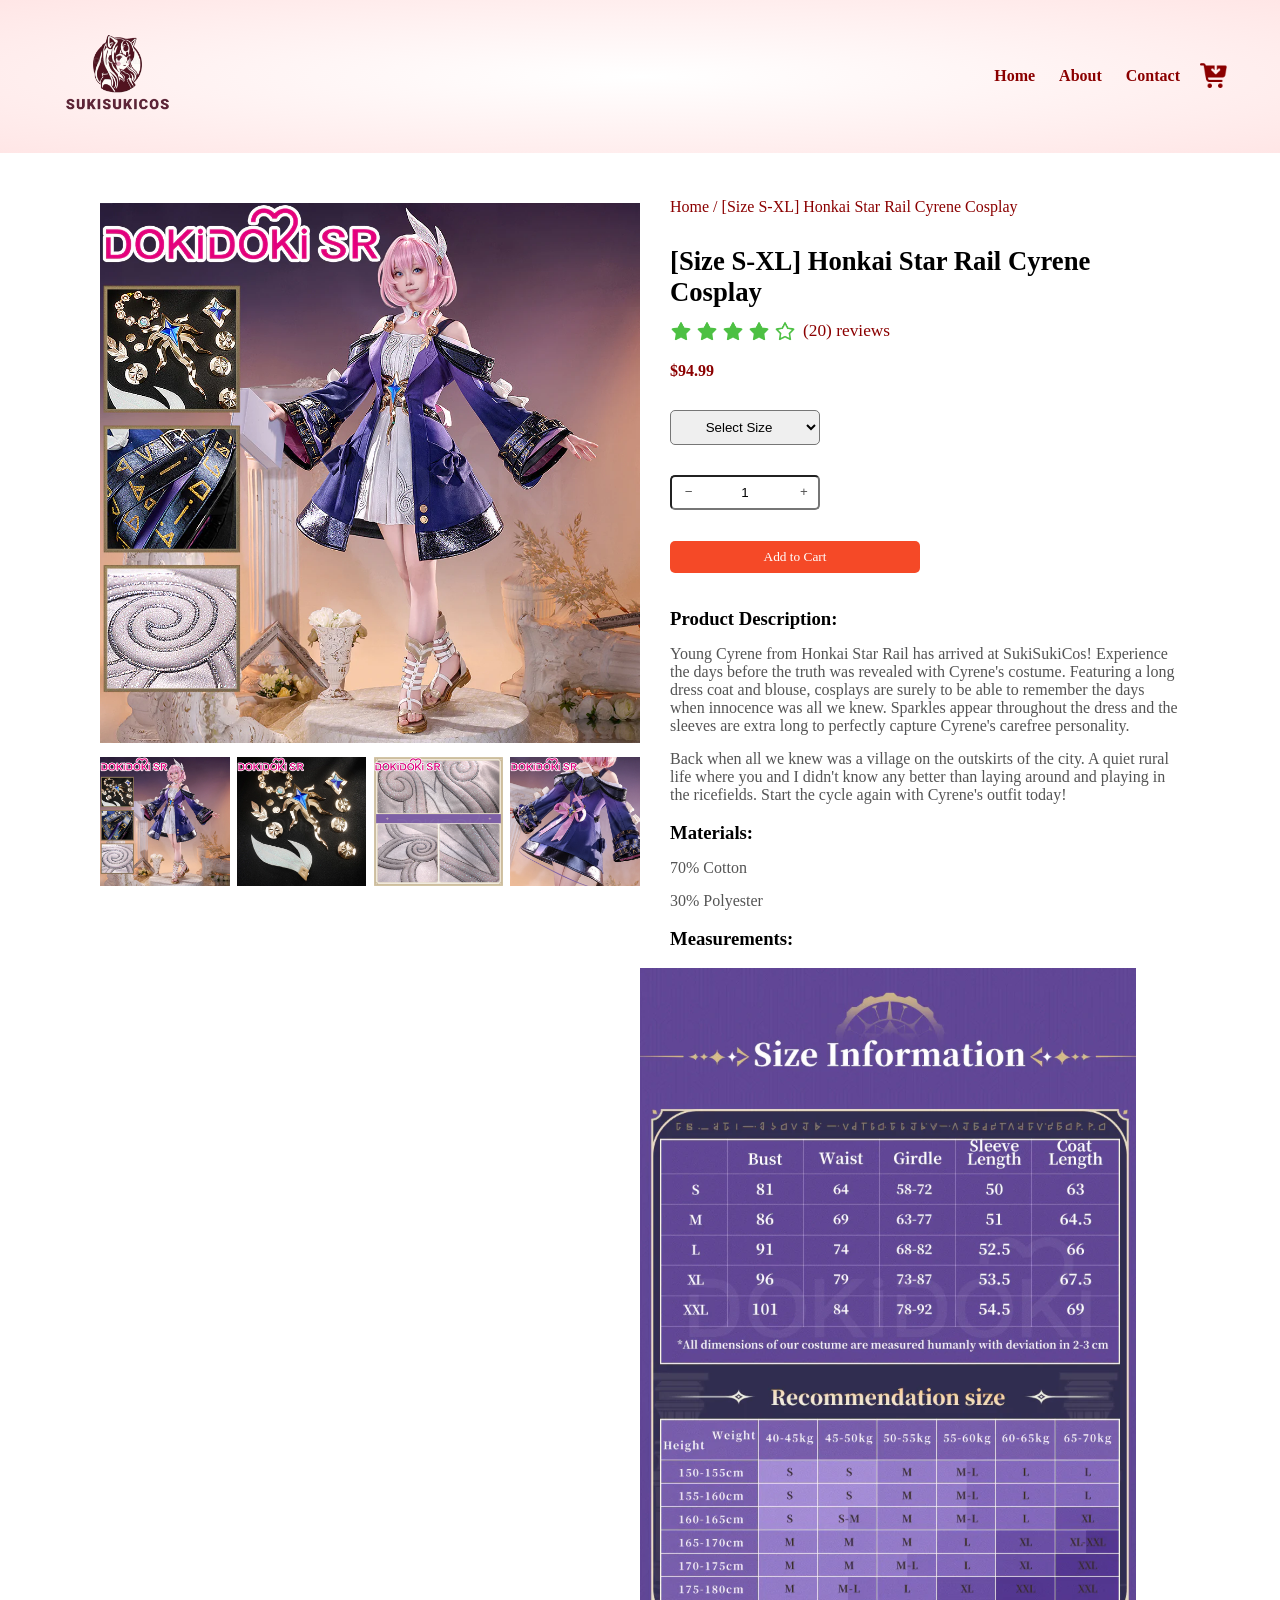
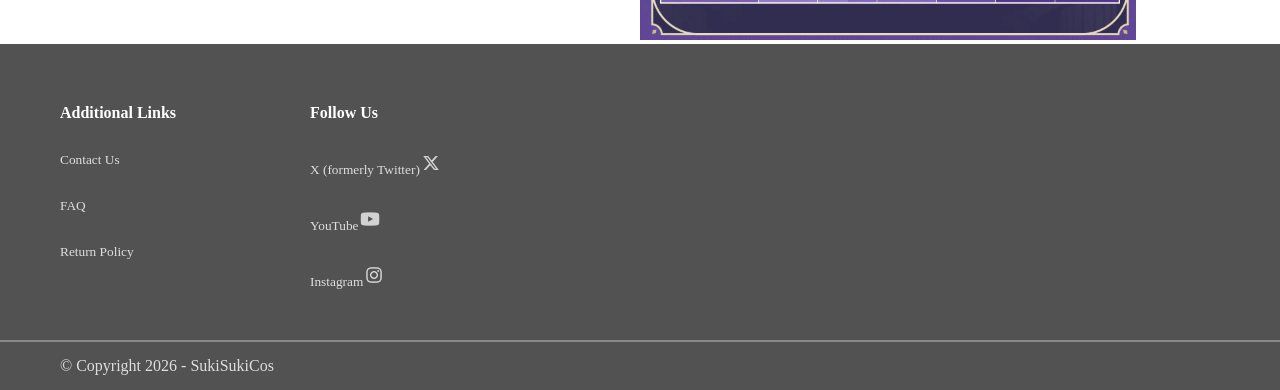
<file: SukiSukiCos/Product6.html>
<!DOCTYPE html>
<html lang="en">
<head>
	<meta charset="UTF-8">
	<!-- Set width of screen equal to device width, good for mobile -->
	<meta name="viewport" content="width=device-width, initial-scale=1.0">
	<title>SukiSukiCos Store</title>
	<link rel="stylesheet" href="stylesSukiCos.css">
	<script src="javascriptSuki.js" defer></script>
</head>

<!----------  Header Area -------->

<body>
	<div class="container">
		<div class="navigation">
			<div class="logo">
				<img src="images/logo.png" alt="Logo of SukiSukiCos" width="135px">
			</div>
			<nav>
				<ul id="menuItems">
					<li><a href="index.html">Home</a></li>
					<li><a href="about.html">About</a></li>
					<li><a href="contact.html">Contact</a></li>	
				</ul>
			</nav>
			<img class="shoppingCart" id="shoppingCart" src="images/cart.png" width="30px" height="30px" alt="image of cart">
			<img class="menu" src="images/menu.png" width="30px" height="30px" onclick="menutoggle()">
		</div>
	</div>
	
	<!--------- Product Page Focus -------->
	
	<div class="small-container single-product">
		<div class="row">
			<div class="col-2">
				<img src="images/product6-1.png" width="100%" alt="HSR Cyrene Cosplay" class="mainImg" id="mainImg">
				
				<div class="imgSelectRow">
					<div class="imgSelectCol">
						<img src="images/product6-1.png" width="100%" alt="First cosplay image" class="subImg">
					</div>
					<div class="imgSelectCol">
						<img src="images/product6-2.png" width="100%" alt="Second cosplay image" class="subImg">
					</div>
					<div class="imgSelectCol">
						<img src="images/product6-3.png" width="100%" alt="Third cosplay image" class="subImg">
					</div>
					<div class="imgSelectCol">
						<img src="images/product6-4.png" width="100%" alt="Fourth cosplay image" class="subImg">
					</div>
				</div>
				
			</div>
			<div class="col-2 rightCol2">
				<p class="productNav">Home / [Size S-XL] Honkai Star Rail Cyrene Cosplay</p>
				<h1 class="productTitle">[Size S-XL] Honkai Star Rail Cyrene Cosplay</h1>
				<div class="rating">
					<div class="reviewFlex reviewFlex2">
						<div class="stars productStars">
							<img src="images/star-full.png" alt="full star">
							<img src="images/star-full.png" alt="full star">
							<img src="images/star-full.png" alt="full star">
							<img src="images/star-full.png" alt="full star">
							<img src="images/star-empty.png" alt="empty star">
						</div>
					<p class="reviewLabel">(20) reviews</p>
					</div>
				</div>
				<h4 class="productPrice">$94.99</h4>
				<select class="sizing">
					<option>Select Size</option>
					<option>X-Large</option>
					<option>Large</option>
					<option>Medium</option>
					<option>Small</option>
				</select>
				<input type="number" value="1" min="1" class="quantity" id="quantity">
					<div class="controls">
						<button type="button" onclick="quantity.stepUp()" class="plusButton">+</button>
						<button type="button" onclick="quantity.stepDown()" class="minusButton">−</button>
					</div>
				<br>
				<button type="submit" class="button" id="button">Add to Cart</button>
				<h3 class="desc">Product Description:</h3>
				<p class="productDescription">Young Cyrene from Honkai Star Rail has arrived at SukiSukiCos! Experience the days before the truth was revealed
				with Cyrene's costume. Featuring a long dress coat and blouse, cosplays are surely to be able to remember the days when innocence
				was all we knew. Sparkles appear throughout the dress and the sleeves are extra long to perfectly capture Cyrene's carefree personality.</p>

				<p class="productDescription">Back when all we knew was a village on the outskirts of the city. A quiet rural life where you and I didn't know
				any better than laying around and playing in the ricefields. Start the cycle again with Cyrene's outfit today!</p>
				
				<br>
				
				<h3 class="desc">Materials:</h3>
				<p class="productDescription">70% Cotton</p>
				<p class="productDescription">30% Polyester</p>
				
				<br>
				
				<h3 class="desc">Measurements:</h3>
				
				<br>
				
				<img src="images/cyreneSize.png" alt="Cyrene Size Chart" class="sizeChart">
			</div>
		</div>
	</div>
	
	<!------ Footer Section ----->
	
	<div class="footer">
		<div class="container-2">
			<div class="row-2">
				<div class="footer-col-1">
					<h3>Additional Links</h3>
					<ul>
						<li><a href="contact.html">Contact Us</a></li>
						<li><a href="https://dokidokicos.com/apps/help-center">FAQ</a></li>
						<li><a href="https://dokidokicos.com/pages/return-refund">Return Policy</a></li>
					</ul>
				</div>
				<div class="footer-col-2">
					<h3>Follow Us</h3>
					<ul class="socials">
						<li><a href="https://x.com/dokidokicostume" target="_blank">X (formerly Twitter)<img src="images/twitter.png" alt="X logo"></a></li>
						<li><a href="https://www.youtube.com/@dokidokicosplay1158" target="_blank">YouTube<img src="images/youtube.png" alt="YouTube logo"></a></li>
						<li><a href="https://www.instagram.com/dokidokicosplay_official/?hl=en" target="_blank">Instagram<img src="images/instagram.png" alt="Instagram logo"></a></li>
					</ul>
				</div>
			</div>
			<div class="row-3">
				<p class="line"></p>
			</div>
			<p class="copyright">&copy; Copyright 2026 - SukiSukiCos</p>
		</div>
	</div>
	
		<!-- Cart UNFORTUNATELY NOT FUNCTIONAL --->
	
	<div class="cartPage" id="cartPage">
		<h5 class="cartTitle">Cart</h5>
		<div class="cartProducts">
			<div class="cartBox">
				<img src="images/product1-1.png" class="cartImg">
				<div class="cartDetails">
					<h2 class="cartProductTitle">[Size S-XL] Arknights Endfield Female Endministrator Cosplay</h2>
					<span class="cartPrice" id="cartPrice">$84.99</span>
					<div class="cartQuantity">
						<input type="number" value="1" min="1" class="cartNum" id="cartNum">
						<div class="controls">
							<button type="button" onclick="cartNum.stepUp()" class="plusButton2">+</button>
							<button type="button" onclick="cartNum.stepDown()" class="minusButton2">−</button>
						</div>
					</div>
					<img src="images/trash.png" class="cartRemove" id="cartRemove">
				</div>
			</div>
			<div class="totals">
				<div class="totalLabel">Total</div>
				<div class="totalPrice" id="totalPrice">$84.99</div>
			</div>
		</div>
		<button class="buy" id="buy" onclick="purchased()">Confirm Purchase</button>
		<img src="images/close.png" class="closeCart" id="closeCart">
	</div>
	
</body>
</html>
</file>
<file: SukiSukiCos/stylesSukiCos.css>
/* Header Area -----*/

* {
	margin: 0;
	padding: 0;
	box-sizing: border-box;
}
.navigation {
	display: flex;
	align-items: center;
	padding: 20px;
}
nav {
	flex: 1;
	text-align: right;
}
nav ul {
	display: inline-block;
	list-style-type: none;
}
nav ul li {
	display: inline-block;
	margin-right: 20px;
}
.shoppingCart:hover {
	cursor: pointer;
}
.container a {
	text-decoration: none;
	color: #8B0000;
	font-family: verdana;
	font-weight: bold;
}
p {
	color: #8B0000;
}
.container {
	max-width: auto;
	margin: auto;
	padding-left: 30px;
	padding-right: 30px;
	background: radial-gradient(#fff, #FFE6E6);
}

/*--------- Recommendations and New Arrivals -------*/

.row {
	display: flex;
	align-items: flex-start;
	flex-wrap: wrap;
	justify-content: space-around;
}
.col-1 {
	flex-basis: 33.3%;
	padding: 10px;
	min-width: 200px;
	margin-bottom: 50px;
	transition: transform 0.5s ease;
}
.col-1 img {
	width: 100%;
	border-radius: 30px;
}
.inner-container {
	max-width: auto;
	margin: auto;
	padding-left: 55px;
	padding-right: 60px;
}
.inner-container h2 {
	padding-top: 20px;
	padding-bottom: 20px;
	font-family: verdana;
	padding-left: 9px;
	font-size: 23pt;
}
.inner-container h4 {
	font-family: verdana;
	font-size: 13pt;
	padding-top: 5px;
}
.inner-container p {
	font-family: verdana;
	font-size: 13pt;
}
.inner-container a {
	text-decoration: none;
	color: black;
}
.rating img {
	width: 22px;
	height: 22px;
	color: green;
}
.reviewFlex {
	display: flex;
	flex-wrap: wrap;
	padding-top: 5px;
}
.col-1:hover {
	transform: scale(1.05);
	cursor: pointer;
}
.stars {
	justify-content: start;
	padding-right: 7px;
}
/*---------------video---------*/

.videoDisplay h2 {
	max-width: auto;
	margin: auto;
	padding-left: 55px;
	padding-right: 60px;
	padding-top: 20px;
	padding-bottom: 20px;
	background: radial-gradient(#fff, #FFE6E6);
	font-family: verdana;
	font-size: 23pt;
}
.videoDisplay video {
	width: 100%;
	height: auto;
}

/*----------- footer -----------*/
.footer {
	background: #525252;
	color: white;
}
.footer h3 {
	color: white;
	font-size: 12pt;
	padding: 0px 0px 20px;
	font-family: verdana;
}
.footer li {
	color: #DEDEDE;
	font-size: 10pt;
	padding: 10px 0px 20px;
	font-family: verdana;
	font-weight: normal;
	text-decoration: none;
}
.footer a {
	color: #DEDEDE;
	font-size: 10pt;
	padding: 10px 0px 20px;
	font-family: verdana;
	font-weight: normal;
	text-decoration: none;
}


.footer li:hover {
	color: #FFB8B8;
	cursor: pointer;
}
.footer a:hover {
	color: #FFB8B8;
	cursour: pointer;
}
.container-2 {
	max-width: auto;
	margin: auto;
	justify-content: start;
}
.row-2 {
	display: flex;
	align-items: flex-start;
	flex-wrap: wrap;
	justify-content: start;
	padding-top: 60px;
	padding-left: 60px;
	padding-bottom: 30px;
}
.row-2 ul {
	list-style-type: none;
}
.footer-col-1, .footer-col-2, .footer-col-3 {
	min-width: 250px;
	margin-bottom: 0px;
}
.footer-col-2 img {
	display: inline-block;
	width: 22px;
	align-content: start;
}
.socials a {
	color: #DEDEDE;
	font-size: 10pt;
	padding: 10px 0px 20px;
	font-family: verdana;
	font-weight: normal;
	text-decoration: none;
}
.line {
	display: inline-block;
	background: #8A8A8A;
	width: 1400px;
	height: 2px;
	padding-left: 60px;
	padding-right: 60px;
	justify-content: center;
	text-align: center;
}
.row-3 {
	display: flex;
	align-items: center;
	flex-wrap: wrap;
	justify-content: center;
}
.copyright {
	color: #DEDEDE;
	padding-left: 60px;
	padding-top: 15px;
	padding-bottom: 15px;
}

/*----- Media Query Menu ----*/

.menu {
	margin-left: 20px;
	display: none;
}

@media (max-width: 600px) {
	nav ul{
		position: absolute;
		top: 130px;
		left: 0px;
		background: #333;
		width: 100%;
		overflow: hidden;
		transition: max-height 0.5s;
	}
	nav ul li {
		display: block;
		margin-right: 50px;
		margin-top: 10px;
		margin-bottom: 10px;
	}
	.container a {
		color: #fff;
	}
	.container a:hover {
		color: #FFB8B8;
	}
	.menu {
		display: block;
		cursor: pointer;
	}
	#menuItems {
		max-height: 0px;
	}
	.reviewFlex {
		justify-content: center;
	}
	.stars {
		scale: 0.92;
	}
	.row, .row-2, .row-3 {
		text-align: center;
	}
	/* remove left padding to center align for mobile */
	.row-2 {
		padding-left: 0px;
	}
	.col-1, .col-2, .col-3 {
		flex-basis: 100%;
	}
	.footer-col-2, .footer-col-1 {
		flex-basis: 100%;
		text-align:center;
	}
	.footer-col-2 {
		padding-top: 20px;
	}
	.inner-container h2 {
		font-size: 16pt;
		text-align: center;
	}
	.videoDisplay h2 {
		font-size: 16pt;
		text-align: center;
	}
}

/*    Product Pages   */

.col-2 {
	flex-basis: 50%;
	min-width: 300px;
}
.mainImg {
	max-width: 100%;
	padding: 50px 0px;
}
.productNav {
	padding-top: 45px;
	padding-bottom: 30px;
}
.col-2 h1 {
	font-size: 20pt;
	font-family:verdana;
}
.reviewLabel {
	font-size: 13pt;
	font-family: verdana;
}
.productPrice {
	padding-top:15px;
	padding-bottom: 30px;
	color: #8B0000;
}
.productTitle, .desc, .productPrice, .productDescription, .productNav, .productStars {
	padding-left: 30px;
	font-family: verdana;
}	
.col-2 h1, select {
	padding-bottom: 8px;
}
.productDescription {
	padding-top: 15px;
	font-weight: normal;
	color: #545454;
}
.col-2 select {
	margin-left: 30px;
	display: block;
	width: 150px;
	text-align: center;
}
.col-2 input {
	margin-left: 30px;
	margin-top: 15px;
	width: 150px;
	text-align: center;
}
.small-container {
	max-width: 1080px;
	margin: auto;
}
.button {
	display: inline-block;
	border-radius: 5px;
	background: #F54927;
	border: none;
	padding: 8px 30px;
	color: white;
	text-decoration: none;
	font-family: verdana;
	margin-bottom: 15px;
	margin-top: 0px;
	margin-left: 30px;
	width: 250px;
	text-align: center;
	position: relative;
	top: -20px;
	transition: 0.2s;
}
.button:active {
	scale: 1.05;
}
.sizing, .quantity {
	border-radius: 5px;
	padding: 8px 15px;
	margin-bottom: 15px;
}

.imgSelectRow {
	display: flex;
	justify-content: space-between;
}
.imgSelectCol {
	flex-basis: 24%;
	cursor: pointer;
	position: relative;
	top: -40px;
}
.plusButton {
	position: relative;
	top: -43px;
	left: 160px;
	background: transparent;
	border: none;
	color: #545454;
}
.minusButton {
	position: relative;
	top: -43px;
	left: 33px;
	background: transparent;
	border: none;
	color: #545454;
}
.sizeChart {
	max-width: 100%;
}

/* found on the web to disable number input default increment */

input[type="number"] {
  -moz-appearance: textfield;
}

input[type="number"]::-webkit-inner-spin-button,
input[type="number"]::-webkit-outer-spin-button {
  -webkit-appearance: none;
  margin: 0;
}

/* media query for product page */

@media (max-width: 600px) {
	.row {
		text-align: center;
	}
	.single-product .row {
		text-align: left;
	}
	.col-2 {
		flex-basis: 100%;
	}
	.single-product .col-2 {
		padding: 20px 0;
	}
	.productTitle, .desc, .productPrice, .productDescription, .productNav {
		padding-left: 30px;
		padding-right: 30px;
		text-align: left;
	}
	.rightCol2 {
		position: relative;
		top: -100px;
	}
	.reviewFlex2 {
		justify-content: start;
		position: relative;
		left: -5px;
	}
	.productTitle {
		font-size:  12pt;
	}
	.sizing {
		margin-bottom: 20px;
	}
	.button {
		margin-top: 20px;
	}
}
	
/*---- About Page---*/

.aboutPage {
	text-align: center;
	padding-top: 40px;
	padding-bottom: 40px;
	font-family: verdana;
}
.aboutText {
	text-align: left;
	padding-top: 30px;
	font-family: verdana;
	font-size: 12pt;
}
.aboutContainer {
	width: 60%;
	margin: auto;
	
}

/*----- Cart NOT FUNCTIONAL ----*/

.cartPage{
	position: fixed;
	top: 0px;
	right: -100%;
	width: 360px;
	height: 100%;
	background: white;
	box-shadow: -2px 0 10px;
	padding: 65px 20px 40px;
	z-index: 1000;
	overflow: auto;
	transition: 0.5s;
}
.cartPage.active {
	right: 0;
}
.cartTitle {
	text-align: center;
	font-size: 20pt;
	font-family: verdana;
}
.cartBox {
	display: flex;
	align-items: center;
	margin-top: 20px;
}
.cartBox img {
	width: 100px;
	height: 100px;
	border-radius: 5px;
	margin-right: 20px;
}
.cartDetails {
	display: grid;
	gap: 8px;
	margin-right: auto;
}
.cartProductTitle {
	font-size: 13pt;
	line-height: 1;
	font-family: verdana;
	font-weight: normal;
}
.cartPrice {
	font-family: verdana;
	font-weight: bold;
}
.closeCart {
	width: 22px;
	height: 18px;
	cursor: pointer;
	position: absolute;
	top: 20px;
	right: 15px;
}
.cartDetails img {
	width: 22px;
	height: 22px;
	cursor: pointer;
	position: absolute;
	top: 228px;
	right: -8px;
}
.cartQuantity {
	display: flex;
	width: 100px;
	border: 1px solid #999;
	border-radius: 6px;
}
.totals {
	display: flex;
	justify-content: flex-end;
	align-items: center;
	border-top: 1px solid #333;
	margin-top: 20px;
	font-size: 18px;
}
.totalPrice {
	margin-left: 10px;
	font-weight: bold;
}
.buy {
	display: block;
	padding: 8px 30px;
	background: #F54927;
	border: none;
	border-radius: 5px;
	color: white;
	cursor: pointer;
	margin: 20px auto 0;
	font-size: 16px;
	font-family: verdana;
}
.buy:active {
	scale: 1.02
}
.plusButton2 {
	position: absolute;
	top: 234px;
	right: 50px;
	background: transparent;
	border: none;
	color: #545454;
}
.minusButton2 {
	position: absolute;
	top: 235px;
	right: 200px;
	background: transparent;
	border: none;
	color: #545454;
}
.cartNum {
	text-align: center;
	padding: 8px;
}
</file>
